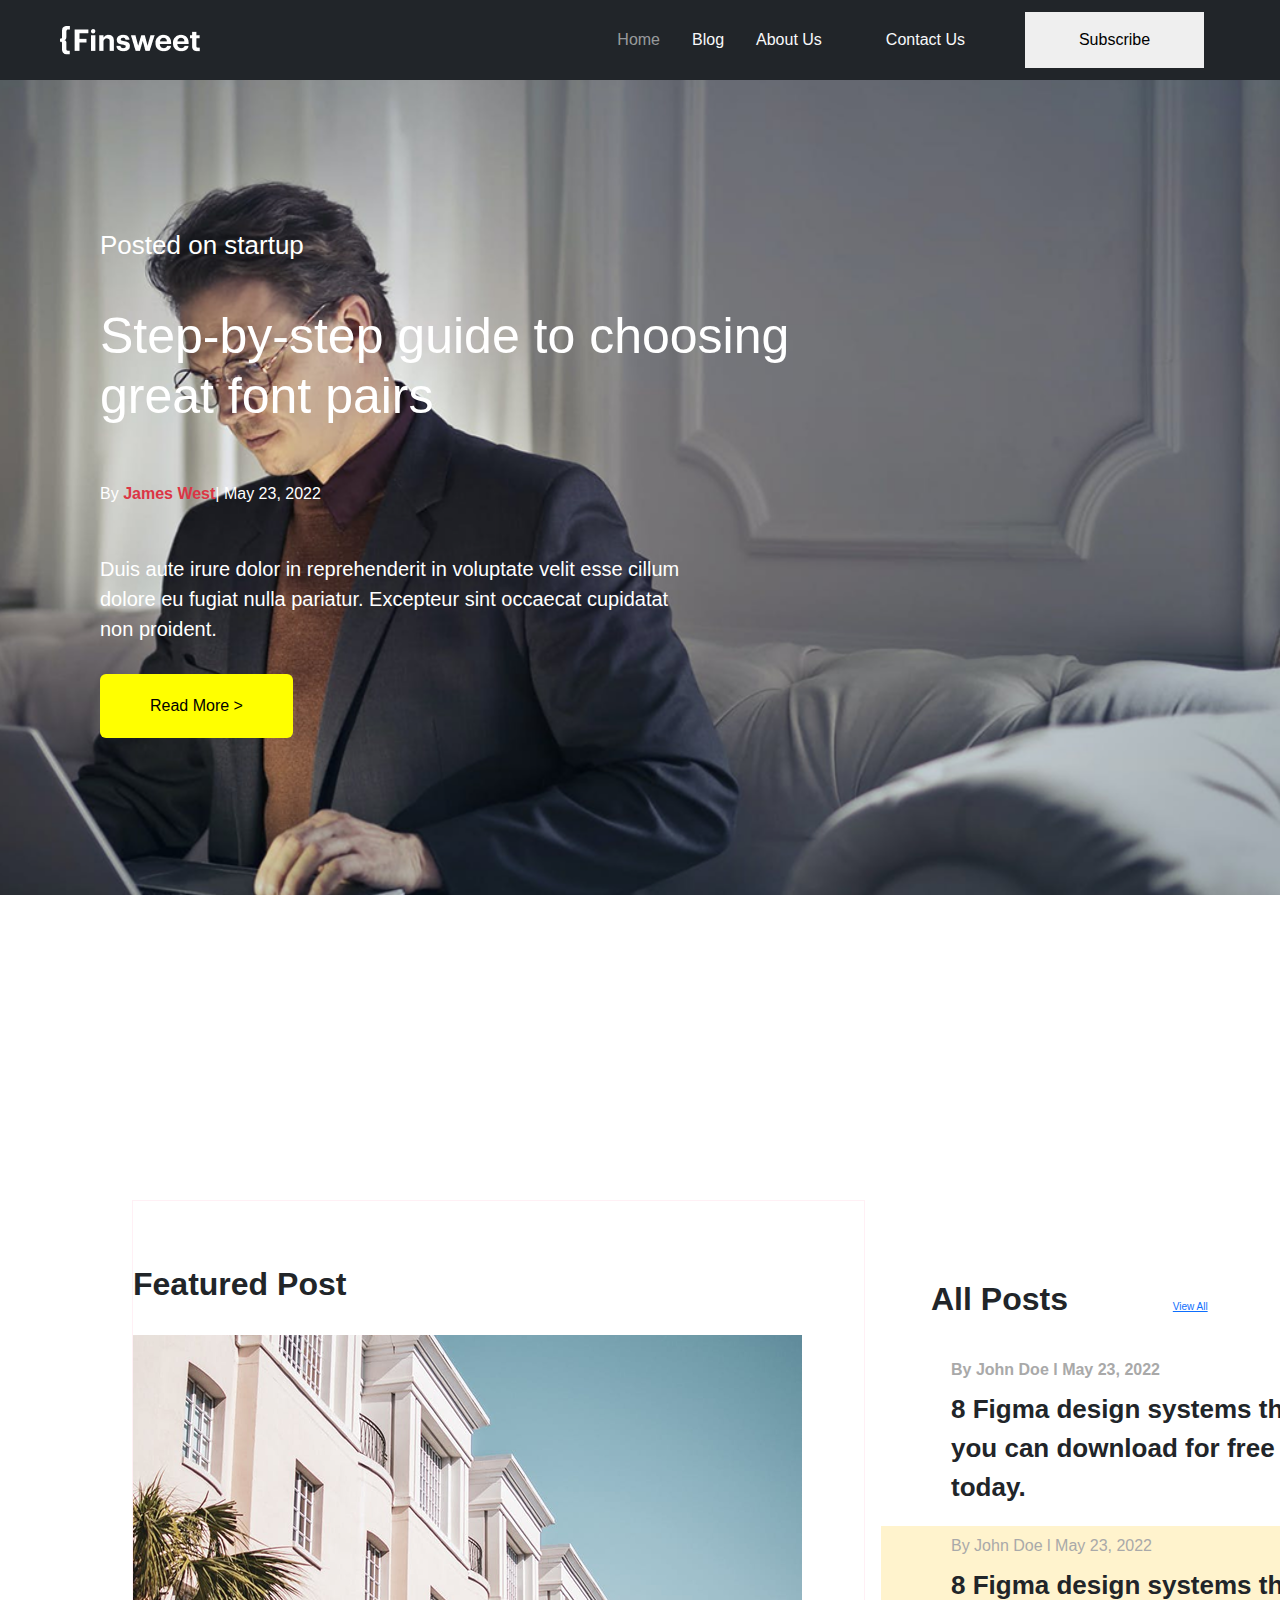
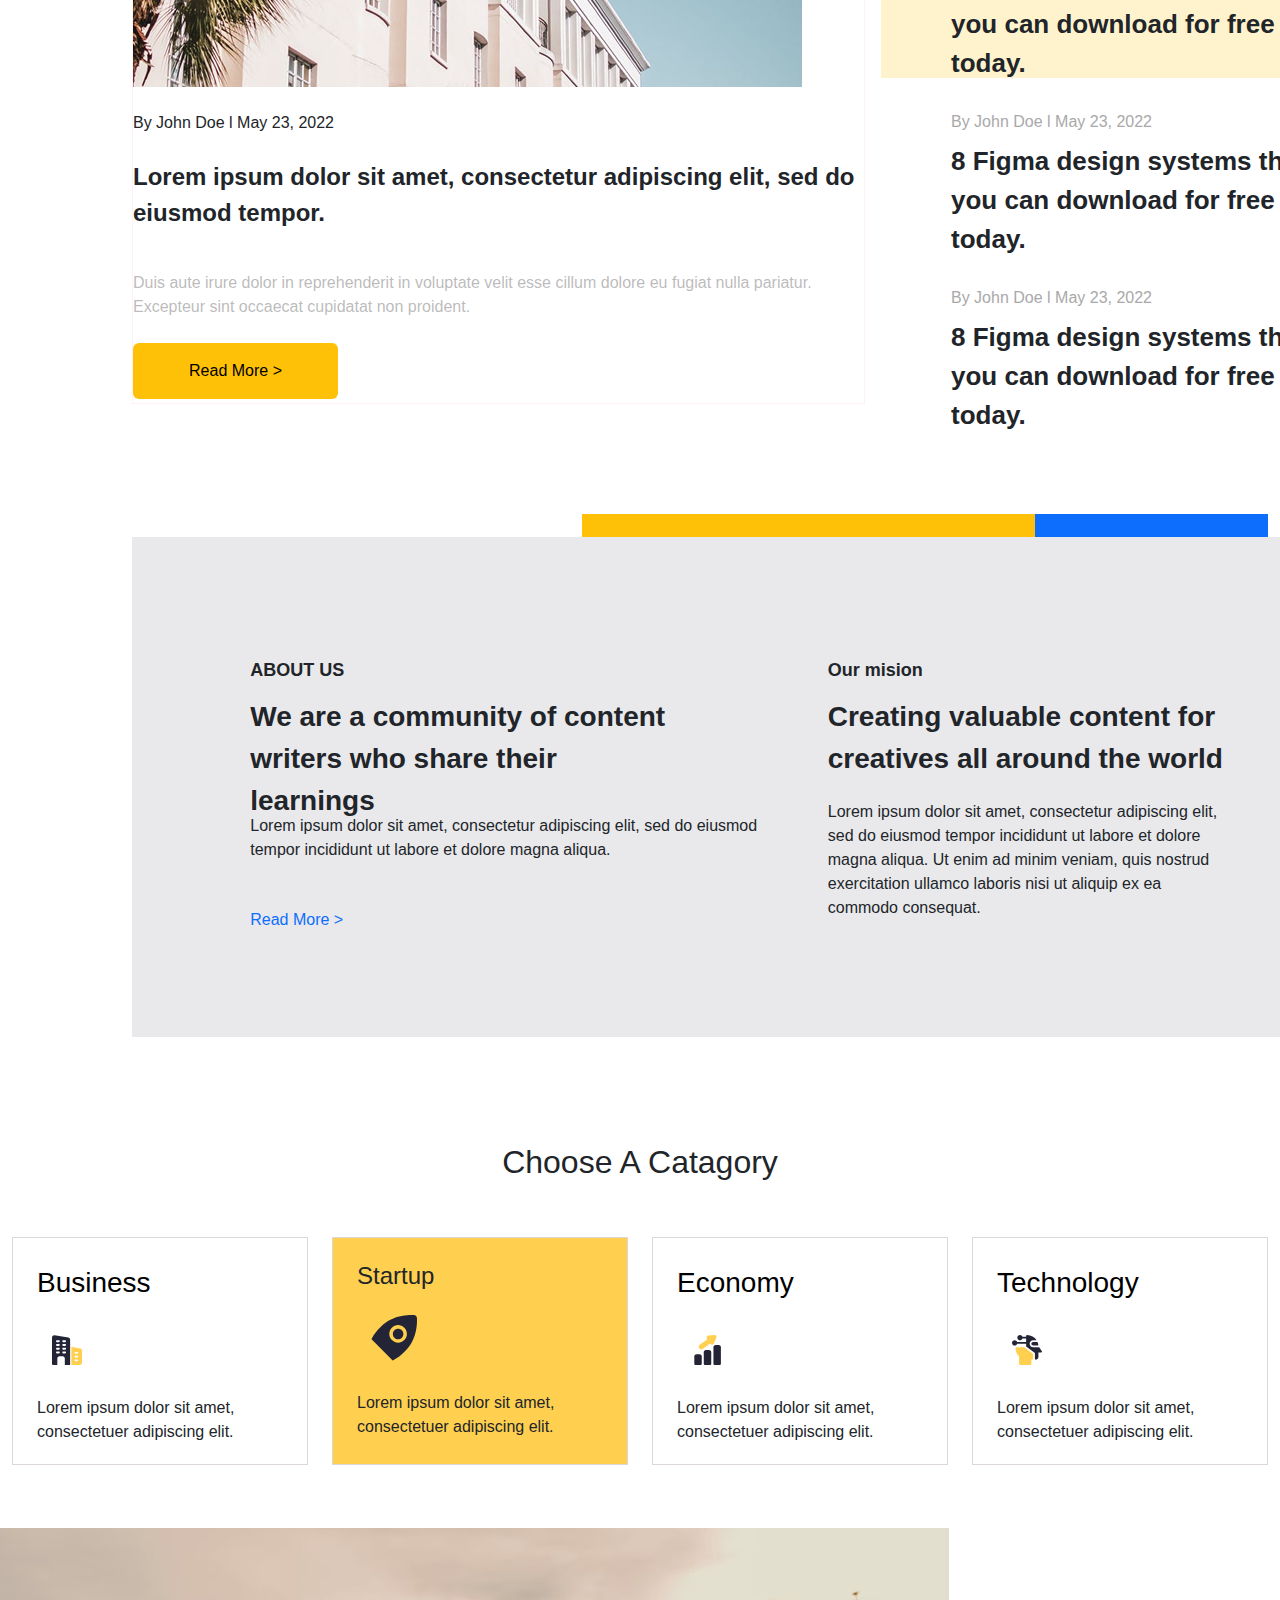
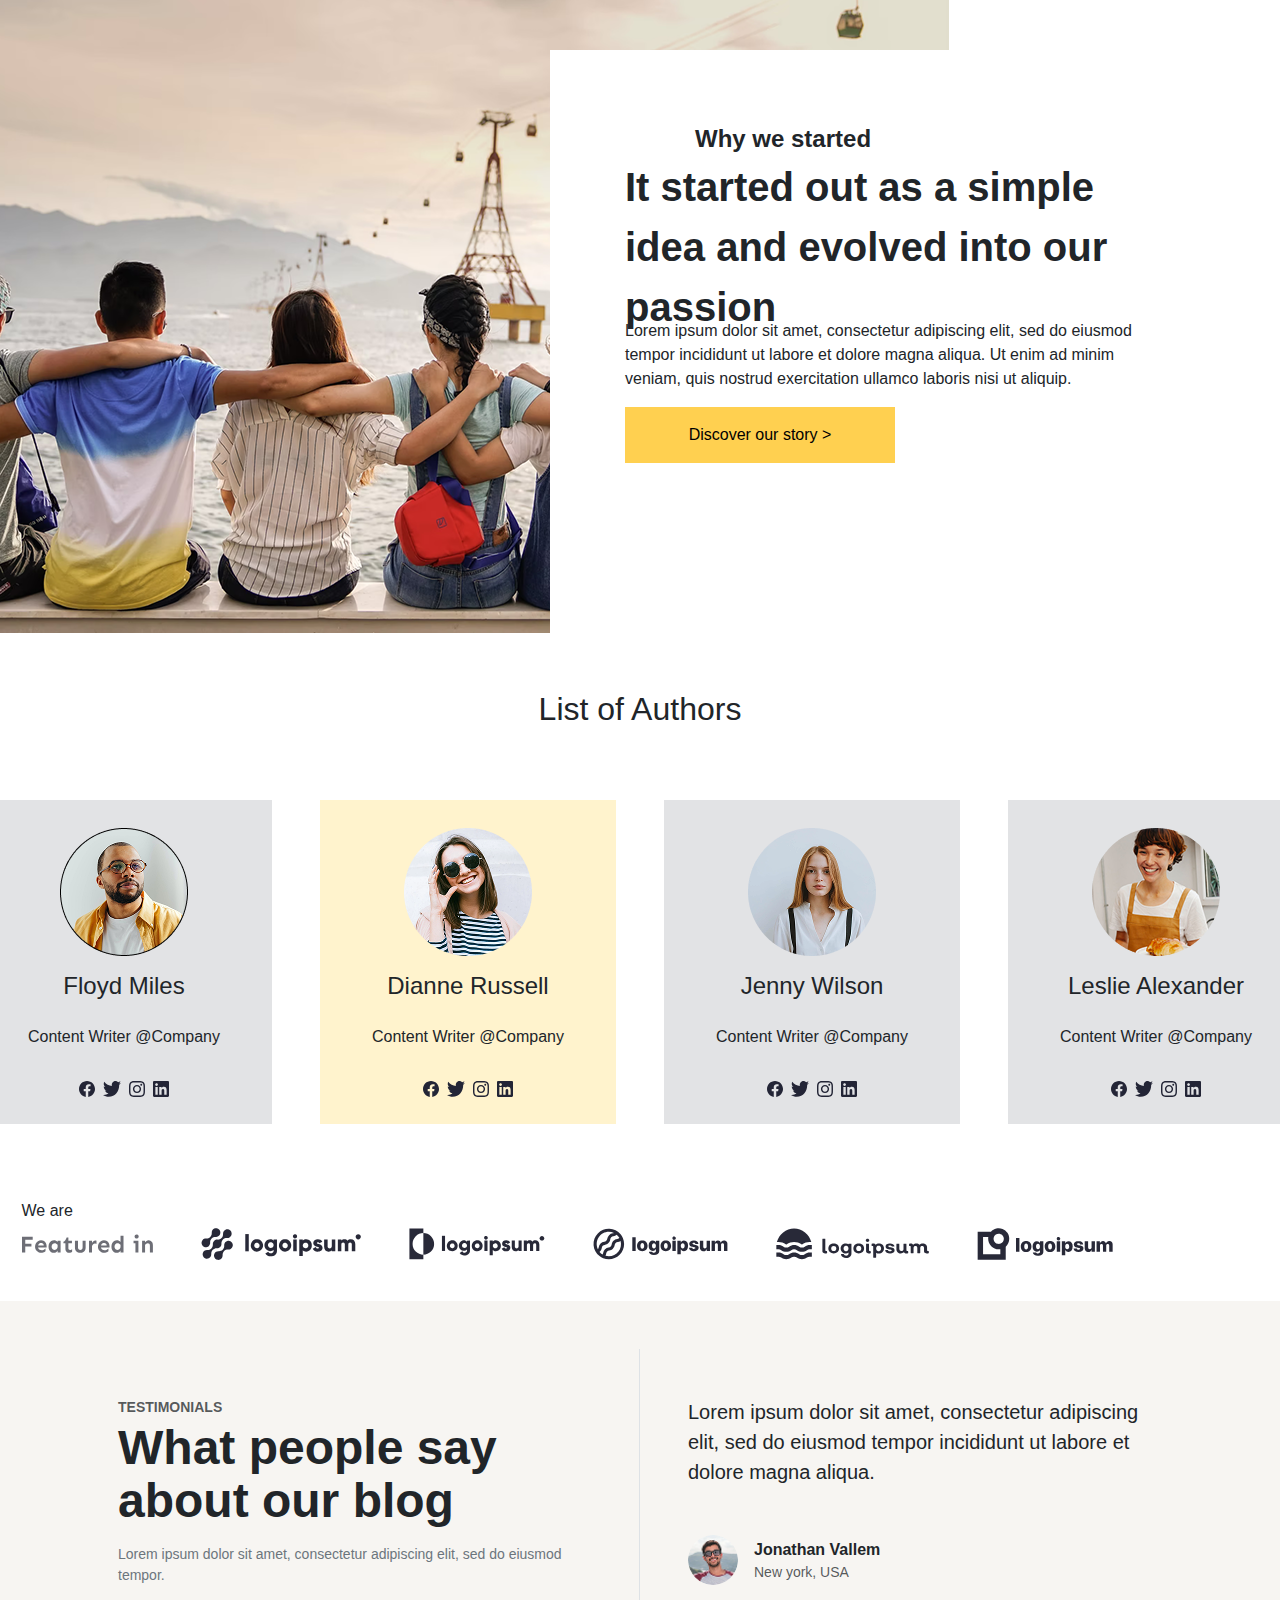
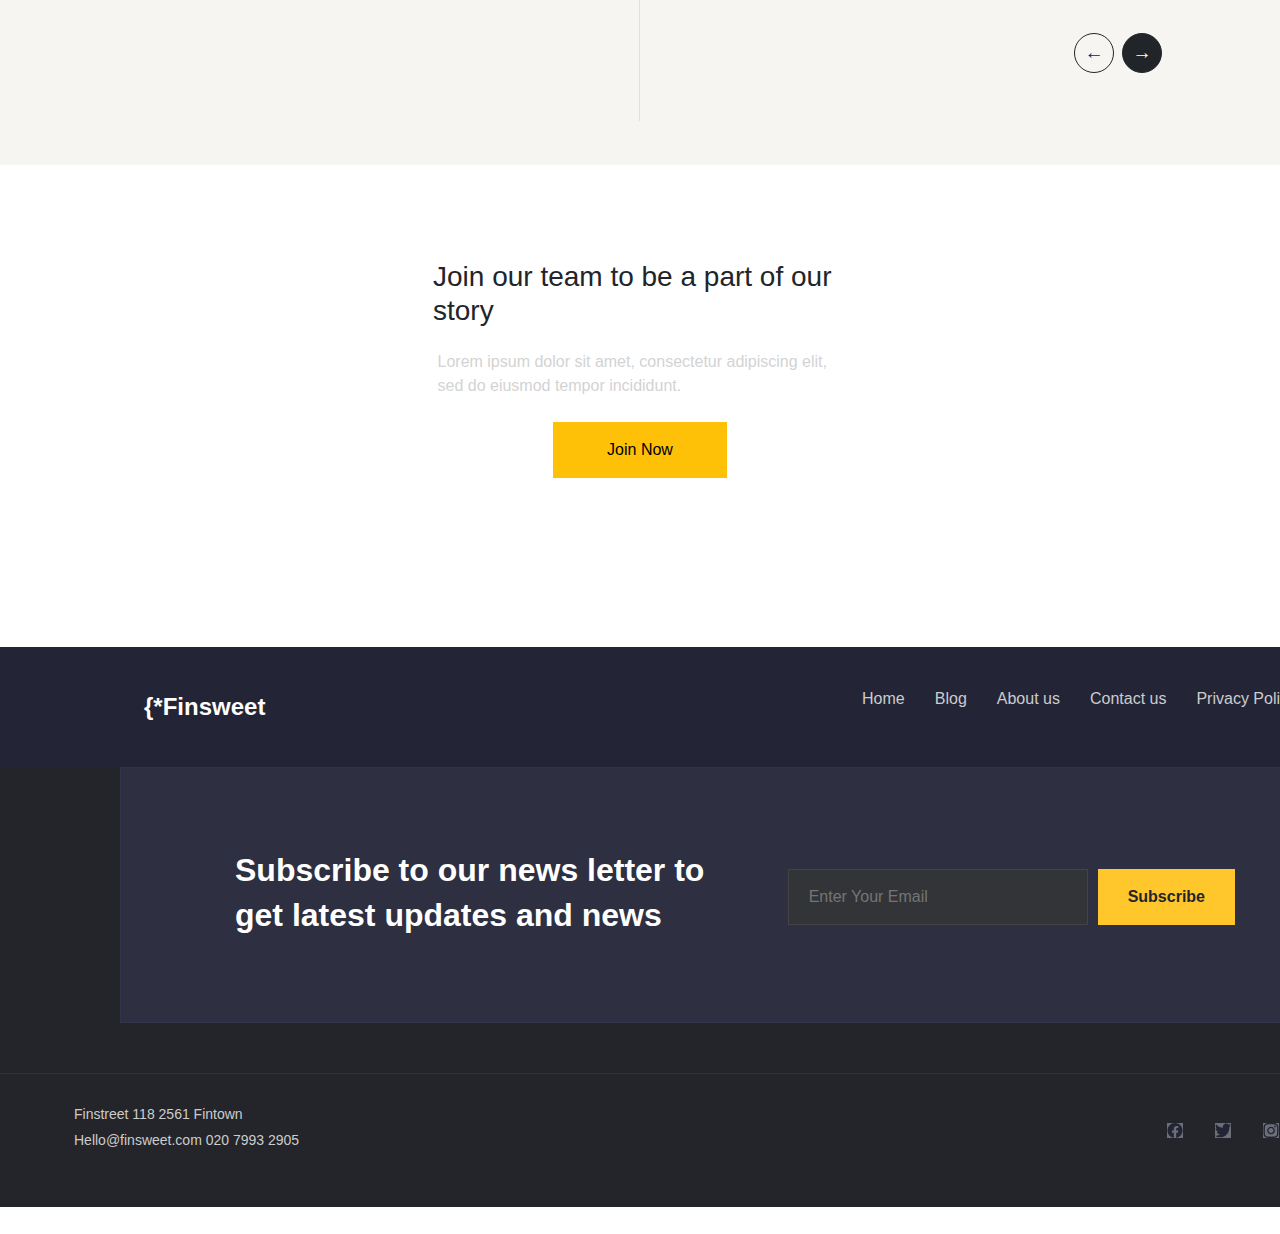
<file: html/index.html>
<!DOCTYPE html>
<html lang="en">
<head>
    <meta charset="UTF-8">
    <meta name="viewport" content="width=device-width, initial-scale=1.0">
    <link rel="stylesheet" href="../assests/styles/bootstrap.min.css">
    <link rel="stylesheet" href="../assests/styles/style.css">
    <title>Client-First Template 12 - Blog</title>
</head>
<body class="bg-white ">
    <section class=" hero-section humbrger  ">
        <nav class="navbar navbar-expand-lg  navbar-dark bg-dark fixed-top ">
            <div class="container-fluid ms-5 me-5 ">
                <img src="../assests/images/png/Logo.png" alt="">
                <div class="d-flex ms-auto">
                    <ul class="navbar-nav d-flex flex-row align-items-center">
                        <li class="nav-item me-3">
                            <a class="nav-link text-decoration-none" href="index.html">Home</a>
                        </li>
                        <li class="nav-item me-3">
                            <a class="nav-link text-decoration-none text-light" href="blog.html">Blog</a>
                        </li>
                        <li class="nav-item me-5 d-flex">
                            <a class="nav-link text-decoration-none   text-light" href="about-us.html">About Us </a>
                        </li>
                        <li class="nav-item me-5 d-flex">
                            <a class="nav-link text-decoration-none me-1  text-light" href="contact.html">Contact Us</a>
                        </li>
                        <li class="nav-item me-3">
                            <button>Subscribe</button>
                        </li>
                    </ul>
                </div>
            </div>
        </nav>
        <div class="page1">
            <div class="startup  hero-overlay d-flex flex-column justify-content-start align-items-start gap-5">
                <h3>Posted on startup</h3>
                <h1 class="display-4 font-weight-bold">Step-by-step guide to choosing <br> great font pairs</h1>
                <span>By <strong class="text-danger">James West</strong>| May 23, 2022 </span>
                <p>Duis aute irure dolor in reprehenderit in voluptate velit esse cillum dolore eu fugiat nulla
                    pariatur. Excepteur sint occaecat cupidatat non proident.</p>
                <button>Read More ></button>
            </div>
        </div>
    </section><!--*********herosection****************-->
        <section class="page2 container ">
            <div class="col-12 d-flex">
                <div class="left-side col-6 d-flex flex-column gap-4 ">
                    <h2><b>Featured Post</b></h2>
                    <img width="669px" height="352px" src="../assests/images/png/white-concrete-building-1838640.png"
                        alt="">
                    <label for="">By John Doe l May 23, 2022</label>
                    <p class="fs-4"><b>Lorem ipsum dolor sit amet, consectetur adipiscing elit, sed do eiusmod
                            tempor.</b></p>
                    <span>Duis aute irure dolor in reprehenderit in voluptate velit esse cillum dolore eu fugiat nulla
                        pariatur. Excepteur sint occaecat cupidatat non proident.</span>
                    <button class="bg-warning">Read More ></button>
                </div>
                <div class="right-side col-6 d-flex flex-column gap-4 p-3">
                    <h2 class="me-5 "><b>All Posts </b><a class="ms-5 ps-5" href="">View All</a></h2>
                    <div style="width: 517px; height: 181px;" class="d-flex flex-column justify-content-start gap-2">
                        <label for=""><b>By John Doe l May 23, 2022</b></label>
                        <p><b>8 Figma design systems that you can download for free today.</b></p>
                    </div>
                    <div style="width: 517px; height: 181px;"  class="d-flex flex-column justify-content-start gap-2 bg-warning-subtle">
                        <label for="">By John Doe l May 23, 2022</label>
                        <p><b>8 Figma design systems that you can download for free today.</b></p>
                    </div>
                    <div style="width: 517px; height: 181px;"  class="d-flex flex-column justify-content-start gap-2 ">
                        <label for="">By John Doe l May 23, 2022</label>
                        <p><b>8 Figma design systems that you can download for free today.</b></p>
                    </div>
                    <div style="width: 517px; height: 181px;"  class="d-flex flex-column justify-content-start gap-2">
                        <label for="">By John Doe l May 23, 2022</label>
                        <p><b>8 Figma design systems that you can download for free today.</b></p>
                    </div>
                </div>
            </div>
<!------******************************************************************-->
            <div class="color-bar d-flex justify-content-end align-items-end">
                <div class="yellow-strip bg-warning "></div>
                <div class="blue-strip bg-primary "></div>
            </div>
            <div class="about-us d-flex gap-2 col-12 p-3 ">
                <div class=" side1 d-flex flex-column gap-2 col-6 ms-auto me-auto">
                    <h6 class="fw-bold">ABOUT US</h6>
                    <p><b>We are a community of content writers who share their learnings</b></p>
                    <span>Lorem ipsum dolor sit amet, consectetur adipiscing elit, sed do eiusmod tempor incididunt ut
                        labore et dolore magna aliqua.</span>
                    <a class="text-primary" href="">Read More ></a>
                </div>
                <div class="side2 d-flex flex-column gap-2 col-6 ms-auto me-auto">
                    <h6 class="fw-bold">Our mision</h6>
                    <p><b>Creating valuable content for creatives all around the world</b></p>
                    <span>Lorem ipsum dolor sit amet, consectetur adipiscing elit, sed do eiusmod tempor incididunt ut
                        labore et dolore magna aliqua. Ut enim ad minim veniam, quis nostrud exercitation ullamco
                        laboris nisi ut aliquip ex ea commodo consequat.</span>
                </div>
            </div>
        </section><!--page-container-->
        <div class="catalog container d-flex flex-column justify-content-center align-items-center gap-4 ">
            <h2>Choose A Catagory</h2>
            <div class="d-flex justify-content-center align-items-center gap-4 my-4">
                <div class="d-flex flex-column justify-content-start gap-3 p-4 ">
                    <a class="text-decoration-none text-black fs-3" href="busesnes.html">Business</a>
                    <img width="60px" height="60px" src="../assests/images/svg/Icon.svg" alt="">
                    <p>Lorem ipsum dolor sit amet, consectetuer adipiscing elit.</p>
                </div>
                <div style="background-color: #FFD050;" class="d-flex flex-column justify-content-start gap-3 p-4">
                    <h4>Startup</h4>
                    <img width="60px" height="60px" src="../assests/images/svg/shuttle.svg" alt="">
                    <p>Lorem ipsum dolor sit amet, consectetuer adipiscing elit.</p>
                </div>
                <div class="d-flex flex-column justify-content-start gap-3 p-4 ">
                   <a class="text-decoration-none text-black fs-3" href="">Economy</a>
                    <img width="60px" height="60px" src="../assests/images/svg/ecom.svg" alt="">
                    <p>Lorem ipsum dolor sit amet, consectetuer adipiscing elit.</p>
                </div>
                <div class="d-flex flex-column justify-content-start gap-3 p-4">
                     <a href="" class="text-decoration-none text-black fs-3"">Technology</a>
                    <img width="60px" height="60px" src="../assests/images/svg/business-and-trade 1.svg" alt="">
                    <p>Lorem ipsum dolor sit amet, consectetuer adipiscing elit.</p>
                </div>
            </div>
        </div>
        <div class="picture d-flex  col-lg-6 col-md-6 col-12">
            <div class="s-left col-6">
                <img width="949px" height="705px" src="../assests/images/png/friends.png" alt="">
            </div>
            <div class="s-right col-6 d-flex flex-column gap-1">
                <h5 class="fw-bold fs-4">Why we started </h5>
                <p><b>It started out as a simple idea and evolved into our passion</b></p>
                <span>Lorem ipsum dolor sit amet, consectetur adipiscing elit, sed do eiusmod tempor incididunt ut
                    labore et dolore magna aliqua. Ut enim ad minim veniam, quis nostrud exercitation ullamco laboris
                    nisi ut aliquip.</span>
                <button>Discover our story ></button>
            </div>
        </div>
        <div class=" pict d-flex flex-column  justify-content-center align-items-center gap-5 my-5">
            <h2 class="mt-5"> List of Authors</h2>
            <div class="d-flex  justify-content-center align-items-center gap-5 p-3">
                <div
                    class="item d-flex flex-column justify-content-center align-items-center gap-3 bg-secondary-subtle  p-3">
                    <img width="128px" height="128px" src="../assests/images/png/man.png" alt="">
                    <h4>Floyd Miles</h4>
                    <P>Content Writer @Company</P>
                    <div class="d-flex gap-2">
                        <img src="../assests/images/svg/face.svg" alt="">
                        <img src="../assests/images/svg/twetet.svg" alt="">
                        <img src="../assests/images/svg/instgram.svg" alt="">
                        <img src="../assests/images/svg/in.svg" alt="">
                    </div>
                </div>
                <div
                    class="item d-flex flex-column justify-content-center align-items-center  gap-3 bg-warning-subtle  p-3">
                    <img width="128px" height="128px" src="../assests/images/png/woman.png" alt="">
                    <h4>Dianne Russell</h4>
                    <P>Content Writer @Company</P>
                    <div class="d-flex gap-2">
                        <img src="../assests/images/svg/face.svg" alt="">
                        <img src="../assests/images/svg/twetet.svg" alt="">
                        <img src="../assests/images/svg/instgram.svg" alt="">
                        <img src="../assests/images/svg/in.svg" alt="">
                    </div>
                </div>
                <div
                    class="item d-flex flex-column justify-content-center align-items-center  gap-3 bg-secondary-subtle  p-3">
                    <img width="128px" height="128px" src="../assests/images/png/fashion.png" alt="">
                    <h4>Jenny Wilson</h4>
                    <P>Content Writer @Company</P>
                    <div class="d-flex gap-2">
                        <img src="../assests/images/svg/face.svg" alt="">
                        <img src="../assests/images/svg/twetet.svg" alt="">
                        <img src="../assests/images/svg/instgram.svg" alt="">
                        <img src="../assests/images/svg/in.svg" alt="">
                    </div>
                </div>
                <div
                    class="item d-flex flex-column justify-content-center align-items-center  gap-3 bg-secondary-subtle  p-3">
                    <img width="128px" height="128px" src="../assests/images/png/ht.png" alt="">
                    <h4>Leslie Alexander</h4>
                    <P>Content Writer @Company</P>
                    <div class="d-flex gap-2">
                        <img src="../assests/images/svg/face.svg" alt="">
                        <img src="../assests/images/svg/twetet.svg" alt="">
                        <img src="../assests/images/svg/instgram.svg" alt="">
                        <img src="../assests/images/svg/in.svg" alt="">
                    </div>
                </div>
            </div>
        </div>
        <div class=" logoo d-flex flex-column justify-content-start  ">
            <h6>We are</h6>
            <div class="d-flex  gap-5">
                <img src="../assests/images/svg/Featured in.svg" alt="">
                <img src="../assests/images/svg/Logo 1.svg" alt="">
                <img src="../assests/images/svg/Logo 2.svg" alt="">
                <img src="../assests/images/svg/Logo 3.svg" alt="">
                <img src="../assests/images/svg/Logo00.svg" alt="">
                <img src="../assests/images/svg/L[[ogo 5 (1).svg" alt="">
            </div>
        </div> 
<section class="testimonial-section py-5 custom-bg-light mt-md-5 mt-3">
    <div class="container">
        <div class="row">
            <div class="col-md-6 p-5 border-end border-opacity-25">
                <p class="text-uppercase small fw-bold text-muted mb-1">Testimonials</p>
                <h2 class="display-5 fw-bold testimonial-title">What people say about our blog</h2>
                <p class="text-secondary small mt-3">Lorem ipsum dolor sit amet, consectetur adipiscing elit, sed do eiusmod tempor.</p>
            </div>
            <div class="col-md-6 p-5 d-flex flex-column justify-content-between">
                <div>
                    <p class="lead fw-normal testimonial-text">Lorem ipsum dolor sit amet, consectetur adipiscing elit, sed do eiusmod tempor incididunt ut labore et dolore magna aliqua.</p>  
                    <div class="d-flex align-items-center mt-5">
                        <img src="../assests/images/png/Profile picture.png" alt="Jonathan Vallem" class="rounded-circle author-img me-3">
                        <div>
                            <p class="fw-bold mb-0">Jonathan Vallem</p>
                            <p class="text-muted small mb-0">New york, USA</p>
                        </div>
                    </div>
                </div>
                
                <div class="d-flex justify-content-end align-items-center mt-5">
                    <button class="btn btn-outline-dark rounded-circle me-2 arrow-btn">&leftarrow;</button>
                    <button class="btn btn-dark rounded-circle arrow-btn">&rightarrow;</button>
                </div>
            </div>

        </div>
    </div>
        <div class=" join d-flex flex-column justify-content-center align-items-center gap-3 ">
                <h3>Join our team to be a part of our story</h3>
                <span>Lorem ipsum dolor sit amet, consectetur adipiscing elit, sed do eiusmod tempor incididunt.</span>
                <button class="bg-warning ">Join Now</button>
            </div>
        <div class="dark-section-wrapper">
            <header class="header-container">
                <nav class="navbar">
                    <div class="logo">
                        {*Finsweet
                    </div>
                    <ul class="nav-links">
                        <li><a href="index.html">Home</a></li>
                        <li><a href="blog.html">Blog</a></li>
                        <li><a href="about-us.html">About us</a></li>
                        <li><a href="contact.html">Contact us</a></li>
                        <li><a href="privacy.html">Privacy Policy</a></li>
                    </ul>
                </nav>
            </header>
            <main class="subscription-section">
                <div class="subscription-content">
                    <h1 class="subscription-title">
                        Subscribe to our news letter to get latest updates and news
                    </h1>
                    <div class="subscription-form">
                        <input type="email" placeholder="Enter Your Email">
                        <button class="subscribe-button">Subscribe</button>
                    </div>
                </div>
            </main>
            <footer class="footer-container">
                <div class="footer-info">
                    <p>Finstreet 118 2561 Fintown</p>
                    <p>Hello@finsweet.com 020 7993 2905</p>
                </div>
                <div class="footer-social d-flex gap-5 ">
                    <div><img width="16px" height="15px" src="../assests/images/svg/face.svg" alt=""></div>
                    <div><img width="16px" height="15px" src="../assests/images/svg/twetet.svg" alt=""> </div>
                    <div><img width="16px" height="15px" src="../assests/images/svg/instgram.svg" alt=""> </div>
                    <div><img width="16px" height="15px" src="../assests/images/svg/in.svg" alt=""></div>
                </div>
            </footer><!---***********testimonial*************************-->
            <br><br>
</body>
<script src="../assests/js/bootstrap.min.js"></script>

</html>
</file>
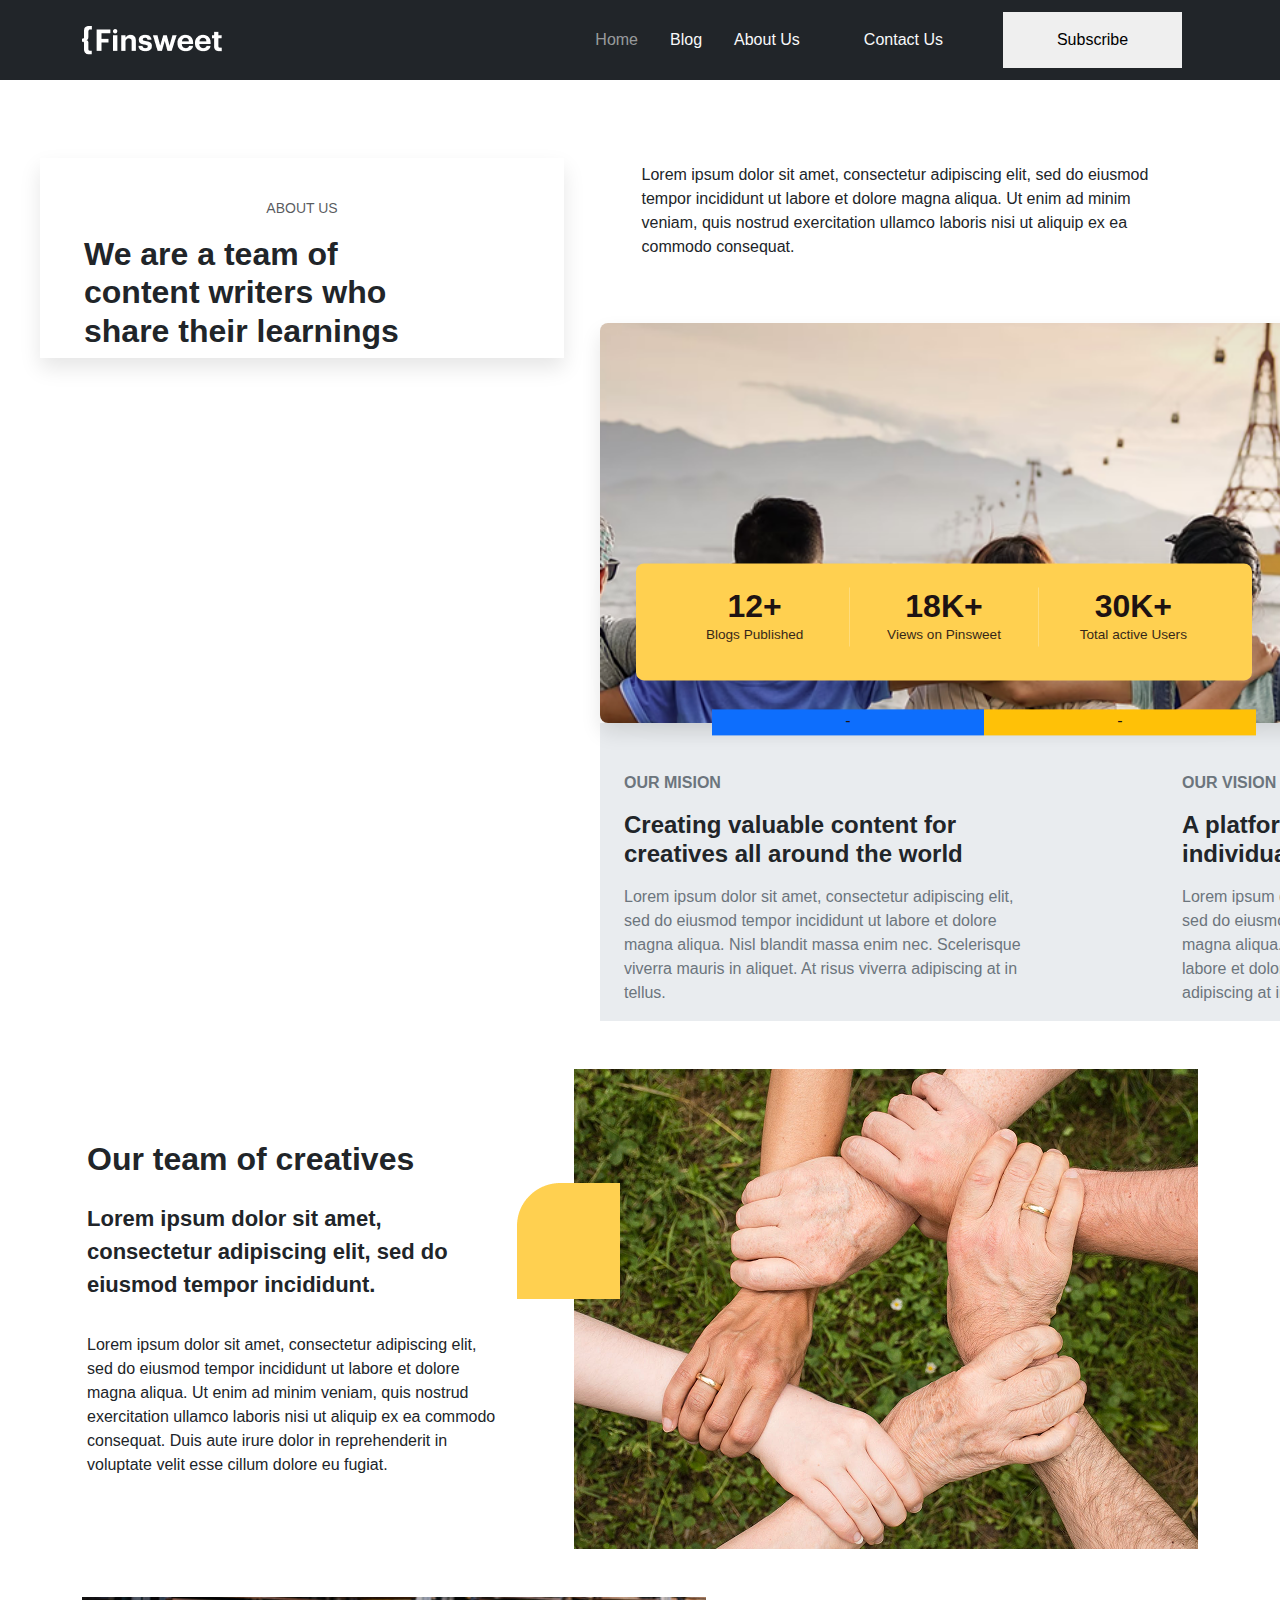
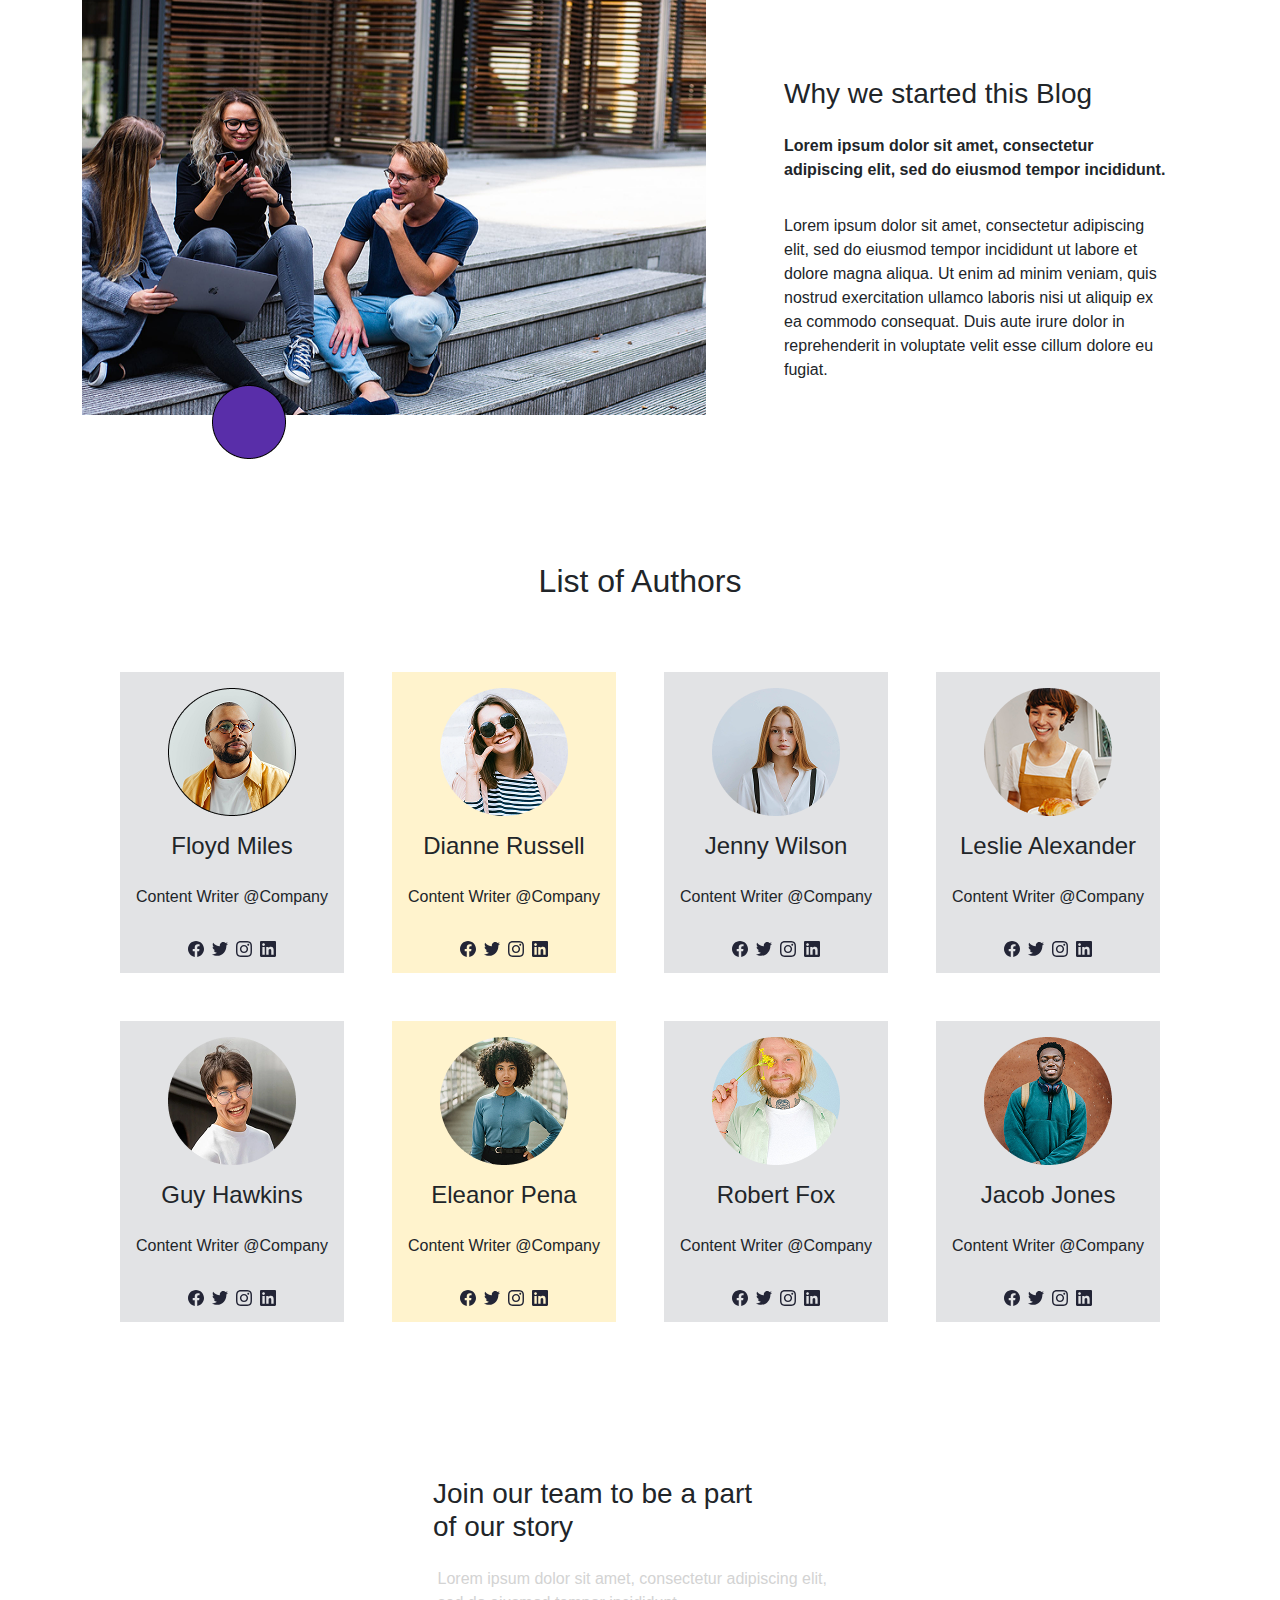
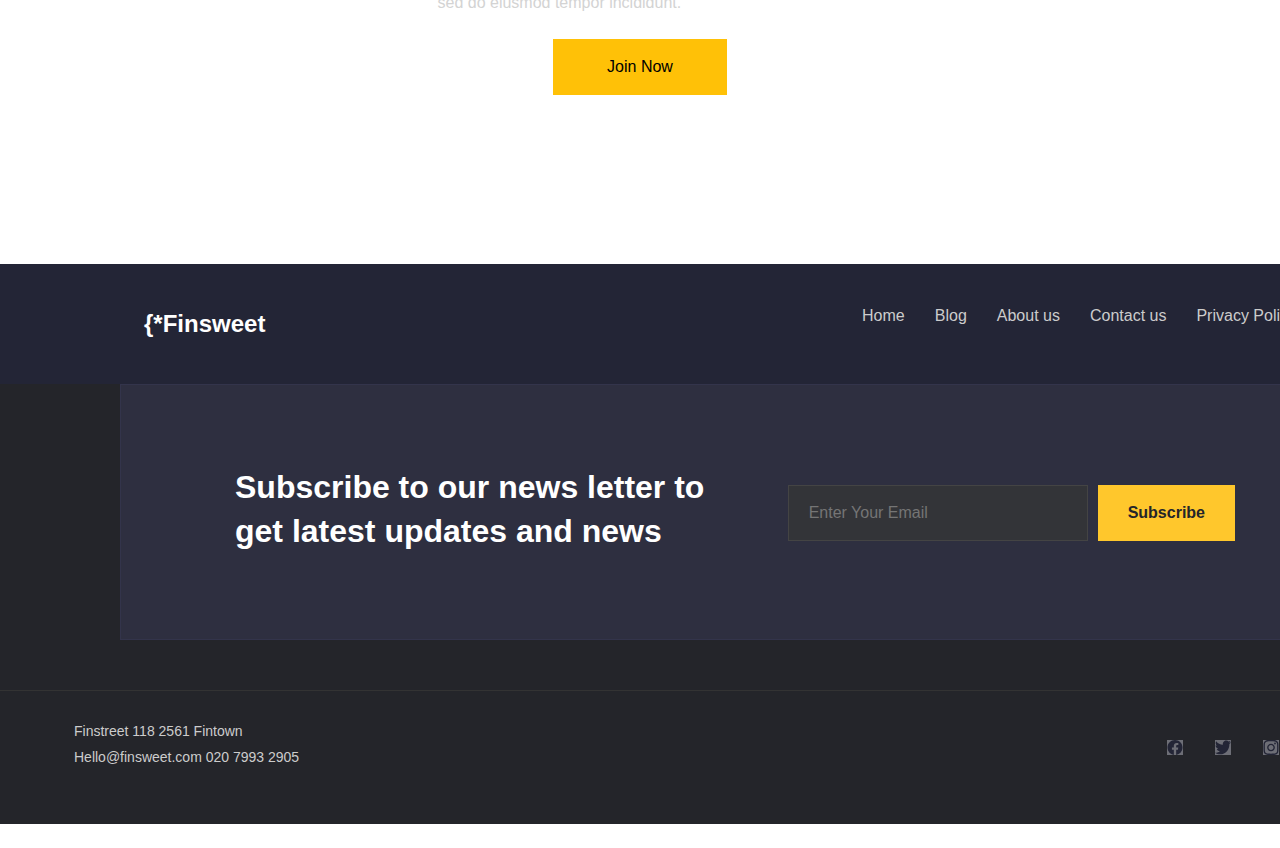
<file: html/about-us.html>
<!DOCTYPE html>
<html lang="en">
<head>
    <meta charset="UTF-8">
    <meta name="viewport" content="width=device-width, initial-scale=1.0">
    <link rel="stylesheet" href="../assests/styles/bootstrap.min.css">
    <link rel="stylesheet" href="../assests/styles/style.css">
    <title>About-Us</title>
</head>
<body class="bg-white ">
    <section class="Home  hero-section ">
        <nav class="navbar navbar-expand-lg  navbar-dark bg-dark fixed-top ">
            <div class="container ">
                <img src="../assests/images/png/Logo.png" alt="">
                <div class="d-flex ms-auto">
                    <ul class="navbar-nav d-flex flex-row align-items-center">
                        <li class="nav-item me-3">
                            <a class="nav-link text-decoration-none" href="index.html">Home</a>
                        </li>
                        <li class="nav-item me-3">
                            <a class="nav-link text-decoration-none text-light" href="blog.html">Blog</a>
                        </li>
                        <li class="nav-item me-5 d-flex">
                            <a class="nav-link text-decoration-none   text-light" href="about-us.html">About Us </a>
                        </li>
                        <li class="nav-item me-5 d-flex">
                            <a class="nav-link text-decoration-none me-1  text-light" href="contact.html">Contact Us</a>
                        </li>
                        <li class="nav-item me-3">
                            <button>Subscribe</button>
                        </li>
                    </ul>
                </div>
            </div>
        </nav>
    </section>
      <section class="container my-5">
    <div class="row justify-content-center">
            <div class="about-box "  >
                <p class="text-uppercase text-muted small text-center ">About Us</p>
                 <div class="col-6 w-100 h-100  offset-md-3 me-1 ms-1 bg-white">
                <h2 class="fw-bold text-start">
                    We are a team of<br>
                    content writers who<br>
                    share their learnings
                </h2>
                </div>
            </div>
                <div class="col-6 offset-md-3 w-50 h-25 text-start " style="margin-top: -90px; margin-left: 559px;margin-right: 10px; " >
                <p > Lorem ipsum dolor sit amet, consectetur adipiscing elit, sed do eiusmod tempor incididunt ut
                            labore et dolore magna aliqua. Ut enim ad minim veniam, quis nostrud exercitation ullamco
                            laboris nisi ut aliquip ex ea commodo consequat.
                      </p>
                      </div>
          

        </div>

        <div class="col-md-6">
            <div class="about-img"></div>
        </div>
    </div>
      </section>
                <div class="position-relative ">
                    <div class="hero-image-placeholder  rounded-3 ">
                        <div class="stats-overlay d-flex justify-content-start ms-5">
                            <div class="row w-50 h-75 p-3 p-md-4 rounded-3 text-center stats-box shadow-lg" style="margin-top: 12px;padding-top: -5px;">
                                <div class="col-4">
                                    <h3 class="fw-bold mb-0">12+</h3>
                                    <p class="small-text mb-0">Blogs Published</p>
                                </div>
                                <div class="col-4 border-start border-end border-white border-opacity-25">
                                    <h3 class="fw-bold mb-0">18K+</h3>
                                    <p class="small-text mb-0">Views on Pinsweet</p>
                                </div>
                                <div class="col-4">
                                    <h3 class="fw-bold mb-0">30K+</h3>
                                    <p class="small-text mb-0">Total active Users</p>
                                </div>
                                <div class="d-flex justify-content-center align-items-center w-100 h-75" style="margin-bottom: -60px;  margin-left:40px;margin-top: 50px;">
                                <div class="w-100 h-50 bg-primary" >-</div>
                                <div class="w-100 h-50 bg-warning">-</div>
                            </div>
                            </div>
                        </div>
                    </div>
                      
                     
                    <div class="row pt-5  bg-body-secondary  container " style="margin-left: 600px; margin-right: 750px; margin-top: 0; padding-top: 0;">
                        <div class="col-md-6 mb-5 mb-md-0">
                            <p class="text-uppercase text-secondary fw-bold small-text-header">OUR MISION</p>
                            <h4 class="fw-bold mb-3">
                                Creating valuable content for <br>creatives all around the world
                            </h4>
                            <p class="text-secondary small-text w-75 ">
                                Lorem ipsum dolor sit amet, consectetur adipiscing elit, sed do eiusmod tempor
                                incididunt ut labore et dolore magna aliqua. Nisl blandit massa enim nec. Scelerisque
                                viverra mauris in aliquet. At risus viverra adipiscing at in tellus.
                            </p>
                        </div>
                        <div class="col-md-6">
                            <p class="text-uppercase text-secondary fw-bold small-text-header">OUR VISION</p>
                            <h4 class="fw-bold mb-3">
                                A platform that empowers <br>individuals to improve
                            </h4>
                            <p class="text-secondary small-text w-75">
                                Lorem ipsum dolor sit amet, consectetur adipiscing elit, sed do eiusmod tempor
                                incididunt ut labore et dolore magna aliqua. Sed do eiusmod tempor incididunt ut labore
                                et dolore magna aliqua. At risus viverra adipiscing at in tellus.
                            </p>
                        </div>
                    </div>
                </div>
            </div>
        </section>
        <div class=" hands container my-5 d-flex  justify-content-center align-items-center gap-3 my-3 ms-auto me-auto ">
            <div class="left-so d-flex flex-column justify-content-center  gap-3">
                <h2><b>Our team of creatives</b></h2>
                <p><b>Lorem ipsum dolor sit amet, consectetur adipiscing elit, sed do eiusmod tempor incididunt.</b></p>
                <span>Lorem ipsum dolor sit amet, consectetur adipiscing elit, sed do eiusmod tempor incididunt ut
                    labore et dolore magna aliqua. Ut enim ad minim veniam, quis nostrud exercitation ullamco laboris
                    nisi ut aliquip ex ea commodo consequat. Duis aute irure dolor in reprehenderit in voluptate velit
                    esse cillum dolore eu fugiat.</span>
            </div>
            <div class="right-so d-flex">
                <img src="../assests/images/png/Know more image.png" alt="">
            </div>
        </div>

        <div class="friends11 container my-5 d-flex justify-content-start gap-5">
            <div class=" friend-left d-flex flex-column justify-content-start gap-3">

                <img width="624px" height="418px" src="../assests/images/png/friends3.png" alt="">
                <img  class="circl border-0" width="74px" height="74px" src="../assests/images/png/circle.png" alt="">
            </div>
            <div class="friend-right d-flex flex-column justify-content-start gap-3">
                <h3>Why we started this Blog</h3>
                <p><b>Lorem ipsum dolor sit amet, consectetur adipiscing elit, sed do eiusmod tempor incididunt.</b></p>
                <span>Lorem ipsum dolor sit amet, consectetur adipiscing elit, sed do eiusmod tempor incididunt ut
                    labore et dolore magna aliqua. Ut enim ad minim veniam, quis nostrud exercitation ullamco laboris
                    nisi ut aliquip ex ea commodo consequat. Duis aute irure dolor in reprehenderit in voluptate velit
                    esse cillum dolore eu fugiat.</span>
            </div>
        </div>
        <div class=" friendly container d-flex flex-column  justify-content-center align-items-center gap-5 ">
            <h2 class=""> List of Authors</h2>
            <div class="d-flex  justify-content-center align-items-center flex-wrap gap-5 p-3 ">
                <div
                    class="item d-flex flex-column justify-content-center align-items-center gap-3 bg-secondary-subtle  p-3">
                    <img width="128px" height="128px" src="../assests/images/png/man.png" alt="">
                    <h4>Floyd Miles</h4>
                    <P>Content Writer @Company</P>
                    <div class="d-flex gap-2">
                        <img src="../assests/images/svg/face.svg" alt="">
                        <img src="../assests/images/svg/twetet.svg" alt="">
                        <img src="../assests/images/svg/instgram.svg" alt="">
                        <img src="../assests/images/svg/in.svg" alt="">
                    </div>
                </div>
                <div
                    class="item d-flex flex-column justify-content-center align-items-center  gap-3 bg-warning-subtle  p-3">
                    <img width="128px" height="128px" src="../assests/images/png/woman.png" alt="">
                    <h4>Dianne Russell</h4>
                    <P>Content Writer @Company</P>
                    <div class="d-flex gap-2">
                        <img src="../assests/images/svg/face.svg" alt="">
                        <img src="../assests/images/svg/twetet.svg" alt="">
                        <img src="../assests/images/svg/instgram.svg" alt="">
                        <img src="../assests/images/svg/in.svg" alt="">
                    </div>
                </div>
                <div
                    class="item d-flex flex-column justify-content-center align-items-center  gap-3 bg-secondary-subtle  p-3">
                    <img width="128px" height="128px" src="../assests/images/png/fashion.png" alt="">
                    <h4>Jenny Wilson</h4>
                    <P>Content Writer @Company</P>
                    <div class="d-flex gap-2">
                        <img src="../assests/images/svg/face.svg" alt="">
                        <img src="../assests/images/svg/twetet.svg" alt="">
                        <img src="../assests/images/svg/instgram.svg" alt="">
                        <img src="../assests/images/svg/in.svg" alt="">
                    </div>
                </div>
                <div
                    class="item d-flex flex-column justify-content-center align-items-center  gap-3 bg-secondary-subtle  p-3">
                    <img width="128px" height="128px" src="../assests/images/png/ht.png" alt="">
                    <h4>Leslie Alexander</h4>
                    <P>Content Writer @Company</P>
                    <div class="d-flex gap-2">
                        <img src="../assests/images/svg/face.svg" alt="">
                        <img src="../assests/images/svg/twetet.svg" alt="">
                        <img src="../assests/images/svg/instgram.svg" alt="">
                        <img src="../assests/images/svg/in.svg" alt="">
                    </div>
                </div>
                <div
                    class="item d-flex flex-column justify-content-center align-items-center gap-3 bg-secondary-subtle  p-3">
                    <img width="128px" height="128px" src="../assests/images/png/man-in-yellow.png" alt="">
                    <h4>Guy Hawkins</h4>
                    <P>Content Writer @Company</P>
                    <div class="d-flex gap-2">
                        <img src="../assests/images/svg/face.svg" alt="">
                        <img src="../assests/images/svg/twetet.svg" alt="">
                        <img src="../assests/images/svg/instgram.svg" alt="">
                        <img src="../assests/images/svg/in.svg" alt="">
                    </div>
                </div>
                <div
                    class="item d-flex flex-column justify-content-center align-items-center  gap-3 bg-warning-subtle  p-3">
                    <img width="128px" height="128px" src="../assests/images/png/woman-in.png" alt="">
                    <h4>Eleanor Pena</h4>
                    <P>Content Writer @Company</P>
                    <div class="d-flex gap-2">
                        <img src="../assests/images/svg/face.svg" alt="">
                        <img src="../assests/images/svg/twetet.svg" alt="">
                        <img src="../assests/images/svg/instgram.svg" alt="">
                        <img src="../assests/images/svg/in.svg" alt="">
                    </div>
                </div>
                <div
                    class="item d-flex flex-column justify-content-center align-items-center  gap-3 bg-secondary-subtle  p-3">
                    <img width="128px" height="128px" src="../assests/images/png/content.png" alt="">
                    <h4>Robert Fox</h4>
                    <P>Content Writer @Company</P>
                    <div class="d-flex gap-2">
                        <img src="../assests/images/svg/face.svg" alt="">
                        <img src="../assests/images/svg/twetet.svg" alt="">
                        <img src="../assests/images/svg/instgram.svg" alt="">
                        <img src="../assests/images/svg/in.svg" alt="">
                    </div>
                </div>
                <div
                    class="item d-flex flex-column justify-content-center align-items-center  gap-3 bg-secondary-subtle  p-3">
                    <img width="128px" height="128px" src="../assests/images/png/cheerful-young.png" alt="">
                    <h4>Jacob Jones</h4>
                    <P>Content Writer @Company</P>
                    <div class="d-flex gap-2">
                        <img src="../assests/images/svg/face.svg" alt="">
                        <img src="../assests/images/svg/twetet.svg" alt="">
                        <img src="../assests/images/svg/instgram.svg" alt="">
                        <img src="../assests/images/svg/in.svg" alt="">
                    </div>
                </div>
            </div>
        </div>
        <div class=" join d-flex flex-column justify-content-center align-items-center gap-3">
            <h3>Join our team to be a part <br> of our story</h3>
            <span>Lorem ipsum dolor sit amet, consectetur adipiscing elit, sed do eiusmod tempor incididunt.</span>
            <button class="bg-warning ">Join Now</button>
        </div>
        <div class="dark-section-wrapper">
            <header class="header-container">
                <nav class="navbar">
                    <div class="logo">
                        {*Finsweet
                    </div>
                    <ul class="nav-links">
                        <li><a href="index.html">Home</a></li>
                        <li><a href="blog.html">Blog</a></li>
                        <li><a href="about-us.html">About us</a></li>
                        <li><a href="contact.html">Contact us</a></li>
                        <li><a href="privacy.html">Privacy Policy</a></li>
                    </ul>
                </nav>
            </header>

            <main class="subscription-section">
                <div class="subscription-content">
                    <h1 class="subscription-title">
                        Subscribe to our news letter to get latest updates and news
                    </h1>
                    <div class="subscription-form">
                        <input type="email" placeholder="Enter Your Email">
                        <button class="subscribe-button">Subscribe</button>
                    </div>
                </div>
            </main>

            <footer class="footer-container">
                <div class="footer-info">
                    <p>Finstreet 118 2561 Fintown</p>
                    <p>Hello@finsweet.com 020 7993 2905</p>
                </div>
                <div class="footer-social d-flex gap-5 ">
                    <div><img width="16px" height="15px" src="../assests/images/svg/face.svg" alt=""></div>
                    <div><img width="16px" height="15px" src="../assests/images/svg/twetet.svg" alt=""> </div>
                    <div><img width="16px" height="15px" src="../assests/images/svg/instgram.svg" alt=""> </div>
                    <div><img width="16px" height="15px" src="../assests/images/svg/in.svg" alt=""></div>
                </div>
            </footer>
    </section>
    </div>
    <br>
</body>
<script src="../assests/js/bootstrap.min.js"></script>

</html>
</file>
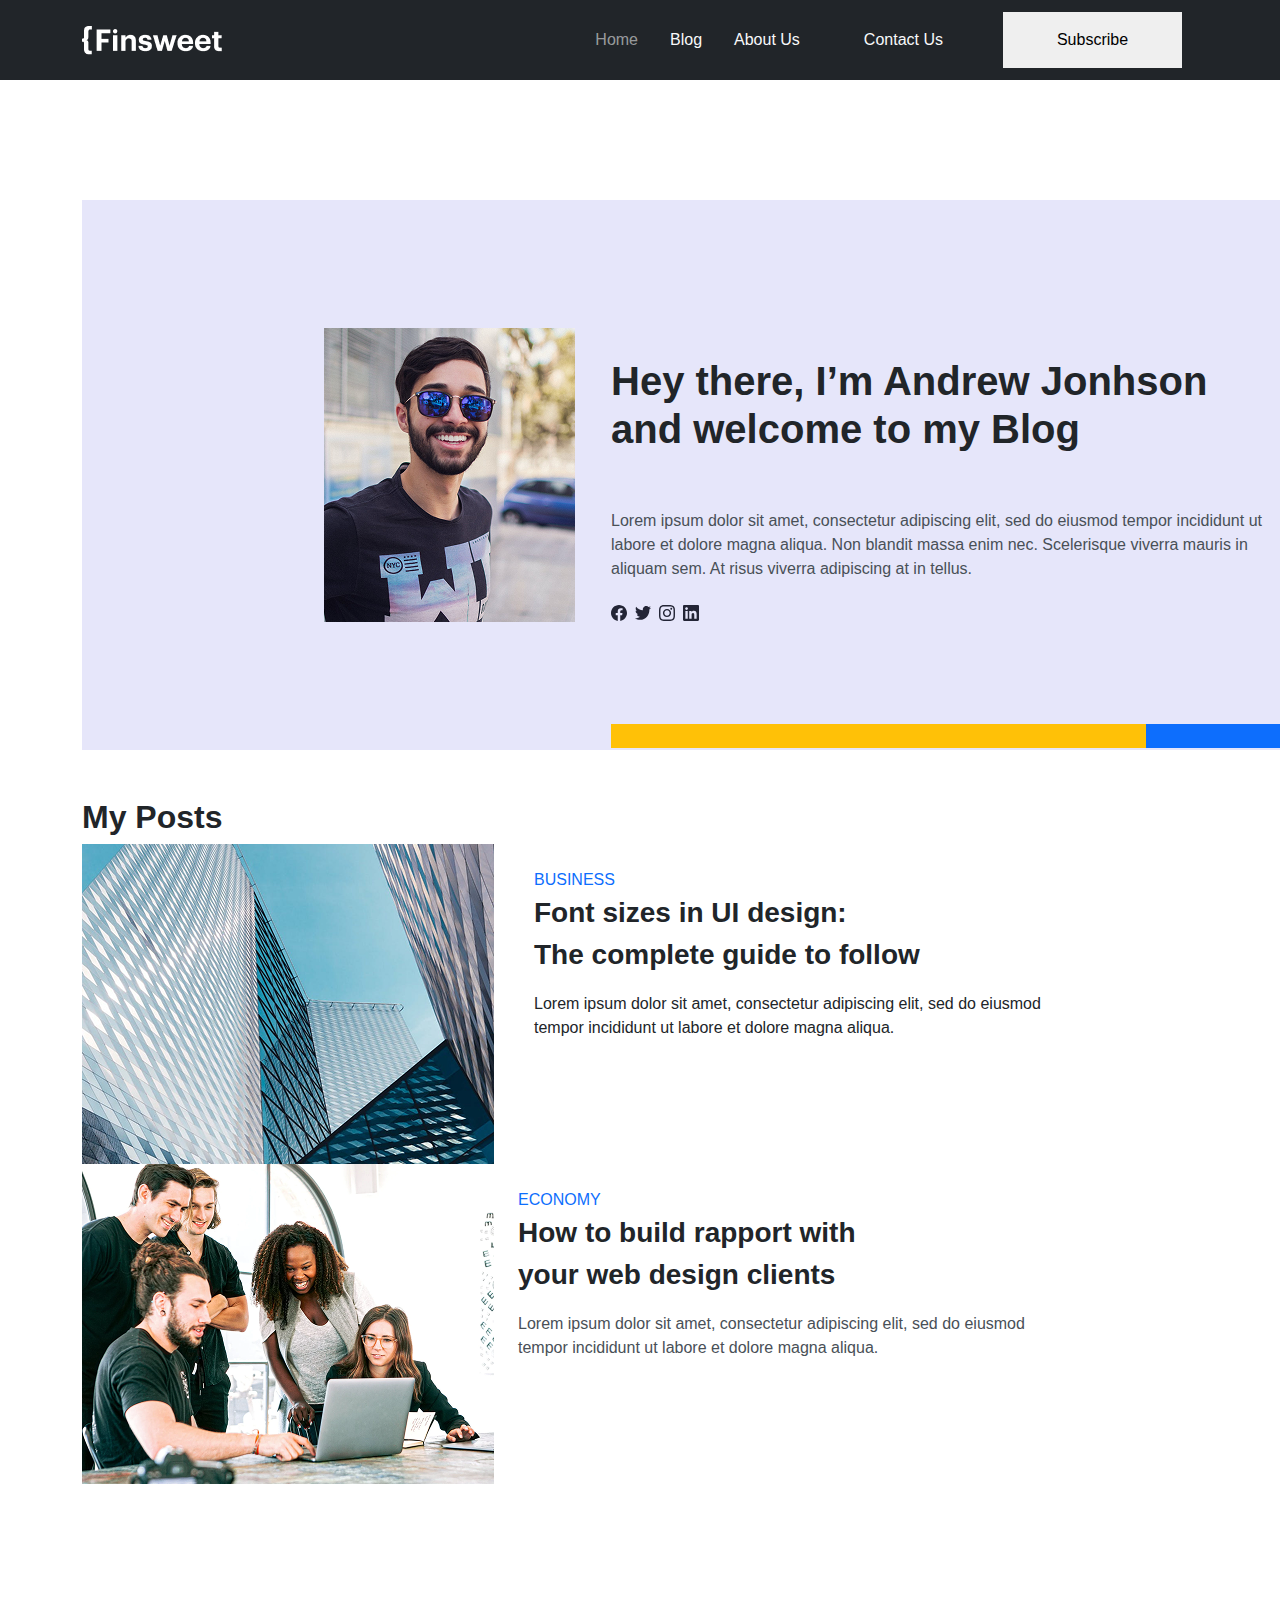
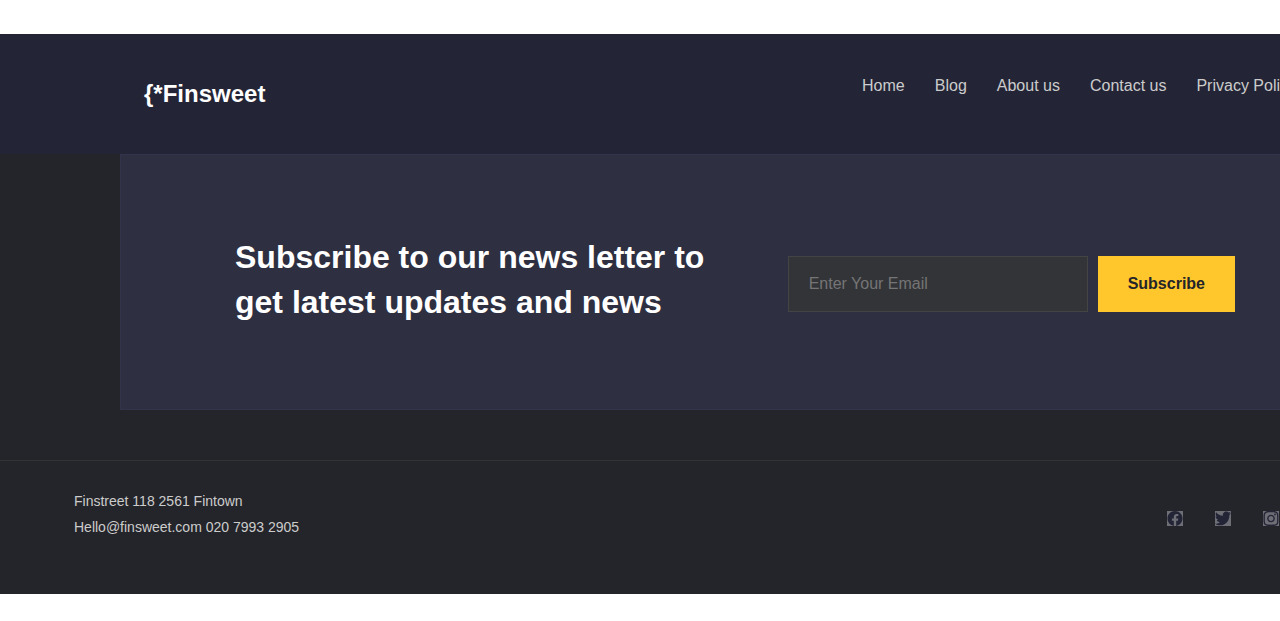
<file: html/author.html>
<!DOCTYPE html>
<html lang="en">
<head>
    <meta charset="UTF-8">
    <meta name="viewport" content="width=device-width, initial-scale=1.0">
    <link rel="stylesheet" href="../assests/styles/bootstrap.min.css">
    <link rel="stylesheet" href="../assests/styles/style.css">
    <title>About-Us</title>
</head>
<body class="bg-white ">
    <section class="Home  hero-section ">
        <nav class="navbar navbar-expand-lg  navbar-dark bg-dark fixed-top ">
            <div class="container ">
                <img src="../assests/images/png/Logo.png" alt="">
                <div class="d-flex ms-auto">
                    <ul class="navbar-nav d-flex flex-row align-items-center">
                        <li class="nav-item me-3">
                            <a class="nav-link text-decoration-none" href="index.html">Home</a>
                        </li>
                        <li class="nav-item me-3">
                            <a class="nav-link text-decoration-none text-light" href="blog.html">Blog</a>
                        </li>
                        <li class="nav-item me-5 d-flex">
                            <a class="nav-link text-decoration-none   text-light" href="about-us.html">About Us </a>
                        </li>
                        <li class="nav-item me-5 d-flex">
                            <a class="nav-link text-decoration-none me-1  text-light" href="contact.html">Contact Us</a>
                        </li>
                        <li class="nav-item me-3">
                            <button>Subscribe</button>
                        </li>
                    </ul>
                </div>
            </div>
        </nav>
    </section>
<section class="container" style="margin-top: 200px;">
    <div class=" d-flex gap-3 justify-content-center align-items-center" style="width: 1440px; height: 550px; background-color: lavender;" >
        <img width="251px" height="294px" src="../assests/images/png/author.png" alt="">
    <div class="" style="width: 669px;height: 236px; margin-left: 20px;">
    <h1 class="fw-bold">Hey there, I’m Andrew Jonhson and welcome to my Blog</h1><br><br>
    <span class="text-dark-emphasis">Lorem ipsum dolor sit amet, consectetur adipiscing elit, sed do eiusmod tempor incididunt ut labore et dolore magna aliqua. Non blandit massa enim nec. Scelerisque viverra mauris in aliquam sem. At risus viverra adipiscing at in tellus.</span><br><br>
       <div class="d-flex gap-2">
                        <img src="../assests/images/svg/face.svg" alt="">
                        <img src="../assests/images/svg/twetet.svg" alt="">
                        <img src="../assests/images/svg/instgram.svg" alt="">
                        <img src="../assests/images/svg/in.svg" alt="">
                    </div>
                    <div class="d-flex " style="margin-top:103px;">
                        <div class="bg-warning w-100 h-25 text-warning">.</div>
                        <div class="bg-primary w-25 h-25 text-primary">.</div>
                 </div>
    </div>
    </section>
<section class=" container my-5 ms-auto me-auto ">
    <div class="ms-auto me-auto my-5">
    <h2 class="fw-bold mt-3 mb-2">My Posts</h2>
    <div class="d-flex gap-3">
        <img width="412px" height="320px" src="../assests/images/png/build.png" alt=""><br>
        <div class="p-2 mt-3" >
            <a href="busesnes.html" class="text-decoration-none">BUSINESS</a>
            <p class="fs-3 fw-bold">Font sizes in UI design: <br> The complete guide to follow</p>
            <span>Lorem ipsum dolor sit amet, consectetur adipiscing elit, sed do eiusmod <br> tempor incididunt ut labore et dolore magna aliqua.</span>
        </div>
    </div>
    <div  class="d-flex gap-3">
         <img width="412px" height="320px" src="../assests/images/png/author232.png" alt="">
        <div class="p-2 mt-3" >
            <a href="" class="text-decoration-none">ECONOMY</a>
            <p class="fs-3 fw-bold">How to build rapport with <br> your web design clients</p>
            <span class="text-dark-emphasis">Lorem ipsum dolor sit amet, consectetur adipiscing elit, sed do eiusmod <br> tempor incididunt ut labore et dolore magna aliqua.</span>
        </div>
    </div>
</div>
</section>
   <div class="dark-section-wrapper ">
            <header class="header-container">
                <nav class="navbar">
                    <div class="logo">
                        {*Finsweet
                    </div>
                    <ul class="nav-links">
                        <li><a href="index.html">Home</a></li>
                        <li><a href="blog.html">Blog</a></li>
                        <li><a href="about-us.html">About us</a></li>
                        <li><a href="contact.html">Contact us</a></li>
                        <li><a href="privacy.html">Privacy Policy</a></li>
                    </ul>
                </nav>
            </header>
            <main class="subscription-section">
                <div class="subscription-content">
                    <h1 class="subscription-title">
                        Subscribe to our news letter to get latest updates and news
                    </h1>
                    <div class="subscription-form">
                        <input type="email" placeholder="Enter Your Email">
                        <button class="subscribe-button">Subscribe</button>
                    </div>
                </div>
            </main>
            <footer class="footer-container">
                <div class="footer-info">
                    <p>Finstreet 118 2561 Fintown</p>
                    <p>Hello@finsweet.com 020 7993 2905</p>
                </div>
                <div class="footer-social d-flex gap-5 ">
                    <div><img width="16px" height="15px" src="../assests/images/svg/face.svg" alt=""></div>
                    <div><img width="16px" height="15px" src="../assests/images/svg/twetet.svg" alt=""> </div>
                    <div><img width="16px" height="15px" src="../assests/images/svg/instgram.svg" alt=""> </div>
                    <div><img width="16px" height="15px" src="../assests/images/svg/in.svg" alt=""></div>
                </div>
            </section>
     </footer>
     <br><br>
</body>
<script src="../assests/js/bootstrap.min.js"></script>
</file>
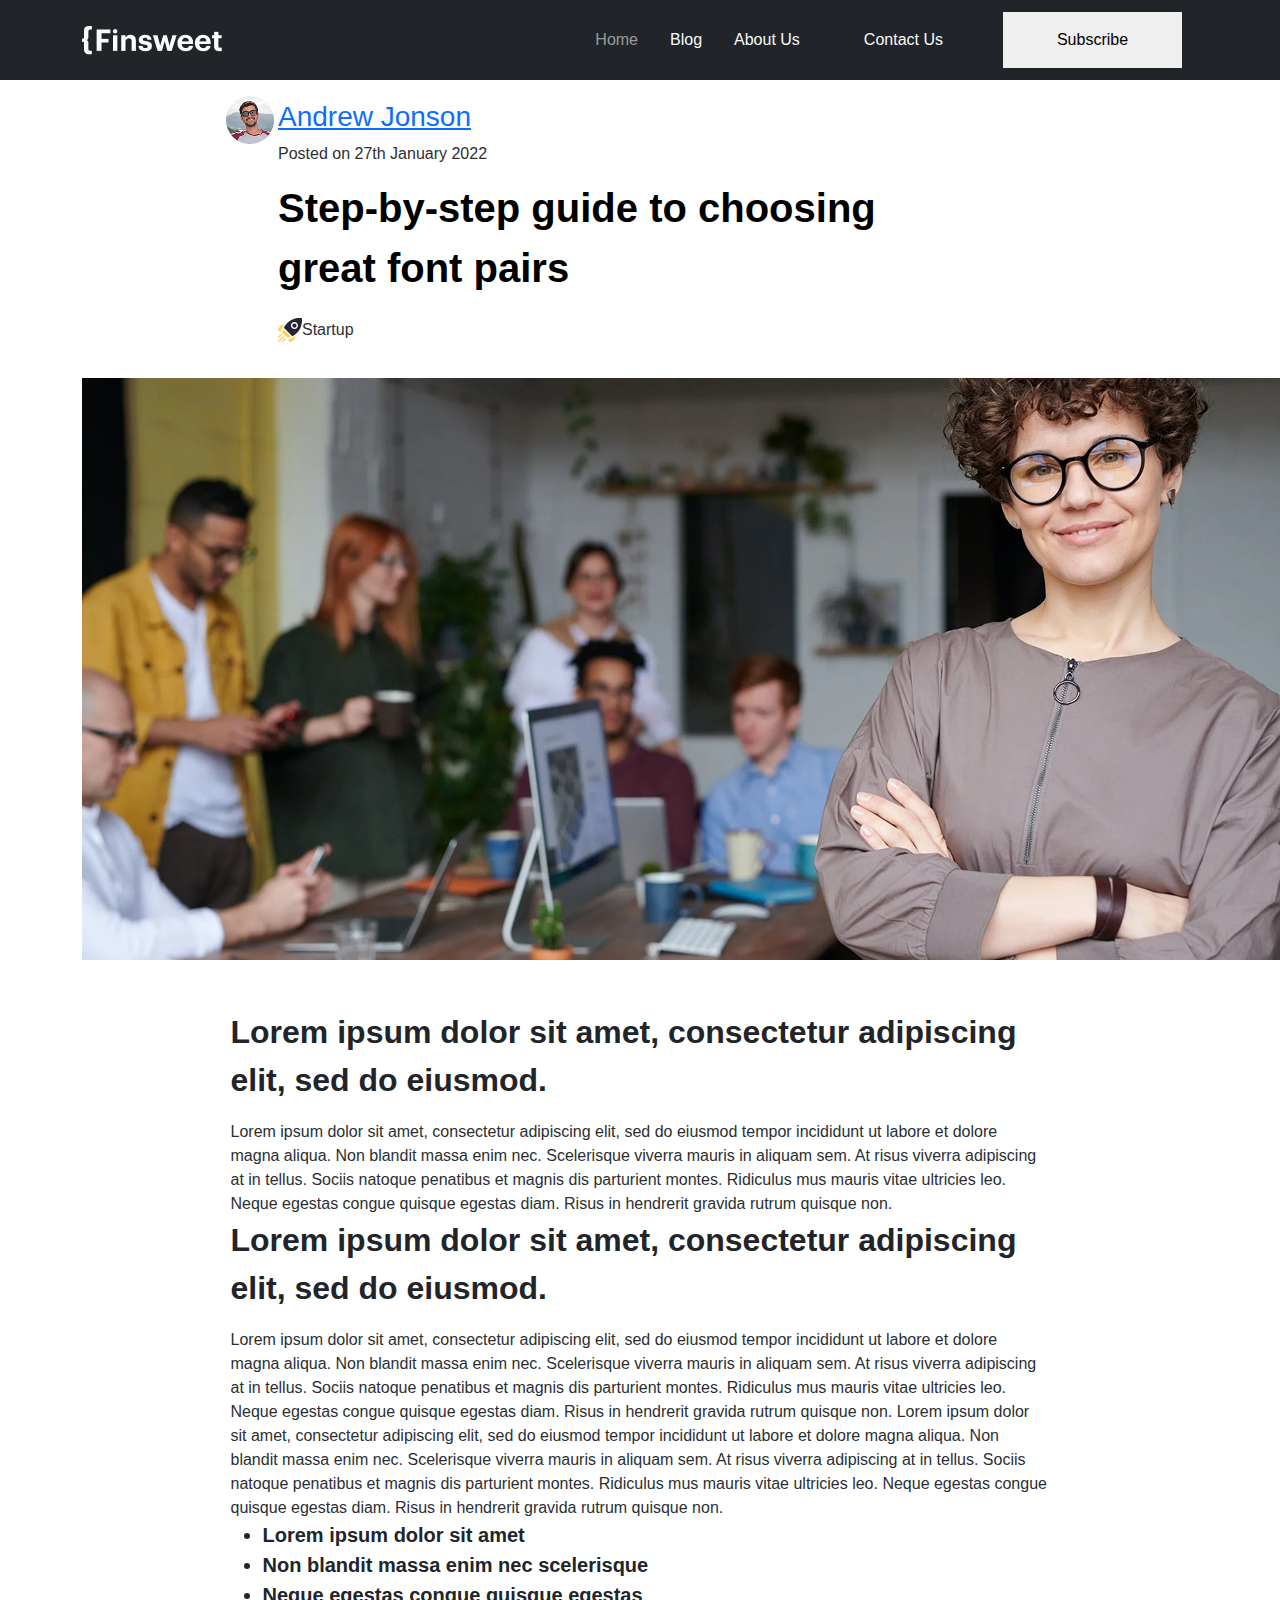
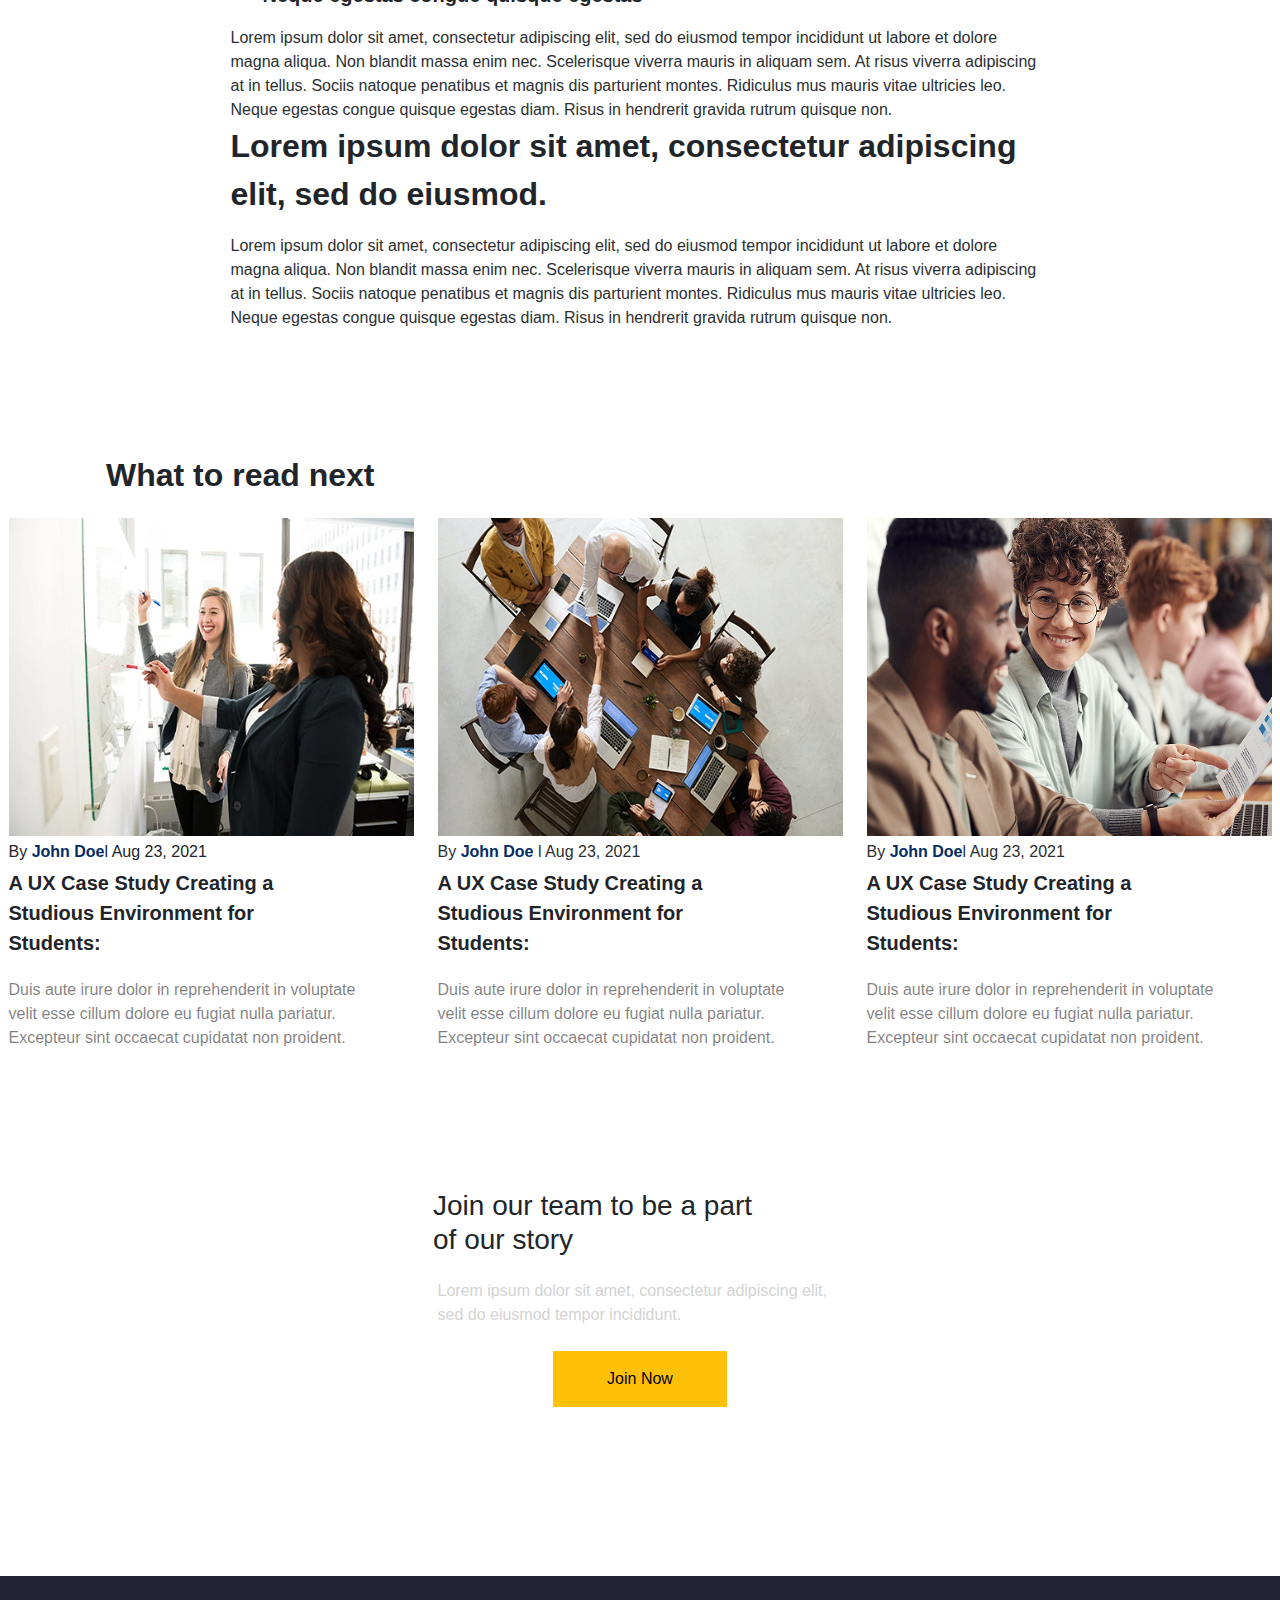
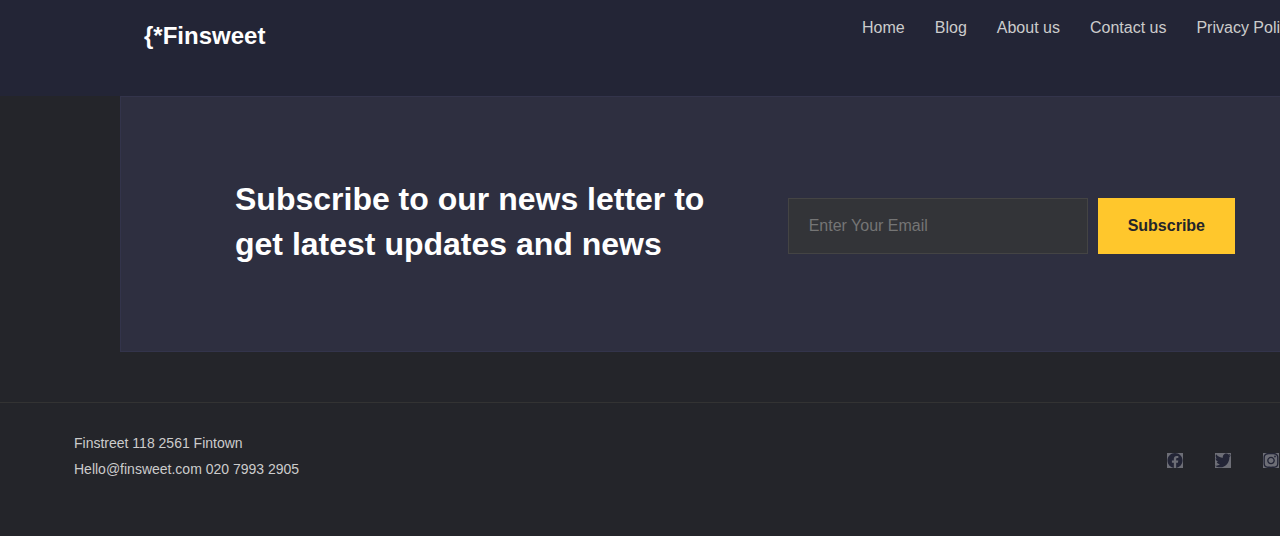
<file: html/blog-post.html>
<!DOCTYPE html>
<html lang="en">
<head>
    <meta charset="UTF-8">
    <meta name="viewport" content="width=device-width, initial-scale=1.0">
    <link rel="stylesheet" href="../assests/styles/bootstrap.min.css">
    <link rel="stylesheet" href="../assests/styles/style.css">
    <title>Client-First Template 12 - Blog</title>
</head>
<body class="bg-white ">
        <nav class="navbar navbar-expand-lg  navbar-dark bg-dark fixed-top ">
            <div class="container ">
                <img src="../assests/images/png/Logo.png" alt="">
                <div class="d-flex ms-auto">
                    <ul class="navbar-nav d-flex flex-row align-items-center">
                        <li class="nav-item me-3">
                            <a class="nav-link text-decoration-none" href="index.html">Home</a>
                        </li>
                        <li class="nav-item me-3">
                            <a class="nav-link text-decoration-none text-light" href="blog.html">Blog</a>
                        </li>
                        <li class="nav-item me-5 d-flex">
                            <a class="nav-link text-decoration-none   text-light" href="about-us.html">About Us </a>
                        </li>
                        <li class="nav-item me-5 d-flex">
                            <a class="nav-link text-decoration-none me-1  text-light" href="contact.html">Contact Us</a>
                        </li>
                        <li class="nav-item me-3">
                            <button>Subscribe</button>
                        </li>
                    </ul>
                </div>
            </div>
        </nav>
  <section class="Blog-Post container my-5">
        <div class="androw  d-flex flex-column justify-content-start gap-5 mt-5 ms-5 pt-5">
            <div class="d-flex gap-1 justify-content-start ps-5 ms-5 ">
                <div>
                    <img width="48px" height="48px" src="../assests/images/png/Profile picture.png" alt="">
                </div>
                <div class="d-flex flex-column gap-1">
                   <a class="w-100 h-100 fs-3 text-primary" href="author.html">Andrew Jonson</a>
                    <label class="w-100 h-100 fs-6 text-secondary-emphasis" for="">Posted on 27th January 2022</label>
                    <p class="w-100  fs-1 fw-bold text-black pt-0">Step-by-step guide to choosing<br> great font pairs</p>
                    <div style="width: 120px; height: 32px;" class="d-flex">
                     <img src="../assests/images/svg/start.svg" alt="">
                    <label class="w-100 h-100 fs-6 text-secondary-emphasis" for="">Startup</label>
                    </div>
                </div>
            </div>
            
         </div>
         </section>
        <div class= "mt-5 container ">
            <img  width="1280px" height="582px" src="../assests/images/png/women.png" alt="">
        </div>
        <div style="width: 843px; height: 1000px;" class="container my-5 ">
            <p class="fw-bold fs-2">Lorem ipsum dolor sit amet, consectetur adipiscing <br> elit, sed do eiusmod.</p>
            <span class="text-secondary-emphasis">Lorem ipsum dolor sit amet, consectetur adipiscing elit, sed do eiusmod tempor incididunt ut labore et
                dolore magna aliqua. Non blandit massa enim nec. Scelerisque viverra mauris in aliquam sem. At risus
                viverra adipiscing at in tellus. Sociis natoque penatibus et magnis dis parturient montes. Ridiculus mus
                mauris vitae ultricies leo. Neque egestas congue quisque egestas diam. Risus in hendrerit gravida rutrum
                quisque non.</span>
            <p class="fw-bold fs-2">Lorem ipsum dolor sit amet, consectetur adipiscing <br> elit, sed do eiusmod.</p>
            <span class="text-secondary-emphasis">Lorem ipsum dolor sit amet, consectetur adipiscing elit, sed do eiusmod tempor incididunt ut labore et
                dolore magna aliqua. Non blandit massa enim nec. Scelerisque viverra mauris in aliquam sem. At risus
                viverra adipiscing at in tellus. Sociis natoque penatibus et magnis dis parturient montes. Ridiculus mus
                mauris vitae ultricies leo. Neque egestas congue quisque egestas diam. Risus in hendrerit gravida rutrum
                quisque non.</span>
            <span class="text-secondary-emphasis">Lorem ipsum dolor sit amet, consectetur adipiscing elit, sed do eiusmod tempor incididunt ut labore et
                dolore magna aliqua. Non blandit massa enim nec. Scelerisque viverra mauris in aliquam sem. At risus
                viverra adipiscing at in tellus. Sociis natoque penatibus et magnis dis parturient montes. Ridiculus mus
                mauris vitae ultricies leo. Neque egestas congue quisque egestas diam. Risus in hendrerit gravida rutrum
                quisque non.</span>
            <ul  class="fw-bold fs-5" >
                <li>Lorem ipsum dolor sit amet</li>
                <li>Non blandit massa enim nec scelerisque</li>
                <li>Neque egestas congue quisque egestas</li>
            </ul>
            <span class="text-secondary-emphasis fs-6 mb-3">Lorem ipsum dolor sit amet, consectetur adipiscing elit, sed do eiusmod tempor incididunt ut labore et
                dolore magna aliqua. Non blandit massa enim nec. Scelerisque viverra mauris in aliquam sem. At risus
                viverra adipiscing at in tellus. Sociis natoque penatibus et magnis dis parturient montes. Ridiculus mus
                mauris vitae ultricies leo. Neque egestas congue quisque egestas diam. Risus in hendrerit gravida rutrum
                quisque non.</span><br>
            <p class="fw-bold fs-2">Lorem ipsum dolor sit amet, consectetur adipiscing <br> elit, sed do eiusmod.</p>
            <span class="text-secondary-emphasis fs-6 ">Lorem ipsum dolor sit amet, consectetur adipiscing elit, sed do eiusmod tempor incididunt ut labore et
                dolore <br> magna aliqua. Non blandit massa enim nec. Scelerisque viverra  mauris in aliquam sem. At risus
                viverra adipiscing at in tellus. Sociis natoque penatibus et magnis dis parturient  montes. Ridiculus mus
                mauris vitae  ultricies leo. Neque egestas congue quisque egestas diam. Risus in hendrerit gravida rutrum
                quisque non.</span>
        </div>
        <div class="container  mt-1">
            <h4 class="fs-2 fw-bold mb-4 ps-4">What to read next</h4>
            <div class="d-flex justify-content-center align-items-center gap-4">
                <div class="d-flex flex-column justify-content-start gap-1">
                    <img width="405px" height="318px" src="../assests/images/png/two-women-in.png" alt="">
                    <label  class=" fs-6">By <strong class="text-primary-emphasis" > John Doe</strong>l Aug 23, 2021 </label>
                    <p class="fw-bold fs-5">A UX Case Study Creating a <br> Studious Environment for <br> Students: </p>
                    <span class=" text-black-50">Duis aute irure dolor in reprehenderit in voluptate <br> velit esse cillum dolore eu fugiat nulla
                        pariatur. <br> Excepteur sint occaecat cupidatat non proident.</span>
                </div>
                <div class="d-flex flex-column justify-content-start gap-1 ">
                    <img width="405px" height="318px" src="../assests/images/png/group.png" alt="">
                    <label class="text-secondary-emphasis fs-6" for="">By <strong class="text-primary-emphasis" > John Doe</strong> l Aug 23, 2021 </label>
               <p class="fw-bold fs-5">A UX Case Study Creating a <br> Studious Environment for <br> Students: </p>
                    <span class=" text-black-50">Duis aute irure dolor in reprehenderit in voluptate <br> velit esse cillum dolore eu fugiat nulla
                        pariatur. <br> Excepteur sint occaecat cupidatat non proident.</span>
               
                </div>
                <div class="d-flex flex-column justify-content-start gap-1 ">
                    <img width="405px" height="318px" src="../assests/images/png/photo-of-.png" alt="">
                    <label class="text-secondary-emphasis fs-6" for="">By <strong class="text-primary-emphasis" > John Doe</strong>l Aug 23, 2021 </label>
               <p class="fw-bold fs-5">A UX Case Study Creating a <br> Studious Environment for <br> Students: </p>
                    <span class=" text-black-50">Duis aute irure dolor in reprehenderit in voluptate <br> velit esse cillum dolore eu fugiat nulla
                        pariatur. <br> Excepteur sint occaecat cupidatat non proident.</span>
                </div>
            </div>
        </div>
        <div class=" join d-flex flex-column justify-content-center align-items-center gap-3">
            <h3>Join our team to be a part <br> of our story</h3>
            <span>Lorem ipsum dolor sit amet, consectetur adipiscing elit, sed do eiusmod tempor incididunt.</span>
            <button class="bg-warning ">Join Now</button>
        </div>
        <div class="dark-section-wrapper">
            <header class="header-container">
                <nav class="navbar">
                    <div class="logo">
                        {*Finsweet
                    </div>
                    <ul class="nav-links">
                        <li><a href="index.html">Home</a></li>
                        <li><a href="blog.html">Blog</a></li>
                        <li><a href="about-us.html">About us</a></li>
                        <li><a href="contact.html">Contact us</a></li>
                        <li><a href="privacy.html">Privacy Policy</a></li>
                    </ul>
                </nav>
            </header>

            <main class="subscription-section">
                <div class="subscription-content">
                    <h1 class="subscription-title">
                        Subscribe to our news letter to get latest updates and news
                    </h1>
                    <div class="subscription-form">
                        <input type="email" placeholder="Enter Your Email">
                        <button class="subscribe-button">Subscribe</button>
                    </div>
                </div>
            </main>

            <footer class="footer-container">
                <div class="footer-info">
                    <p>Finstreet 118 2561 Fintown</p>
                    <p>Hello@finsweet.com 020 7993 2905</p>
                </div>
                <div class="footer-social d-flex gap-5 ">
                    <div><img width="16px" height="15px" src="../assests/images/svg/face.svg" alt=""></div>
                    <div><img width="16px" height="15px" src="../assests/images/svg/twetet.svg" alt=""> </div>
                    <div><img width="16px" height="15px" src="../assests/images/svg/instgram.svg" alt=""> </div>
                    <div><img width="16px" height="15px" src="../assests/images/svg/in.svg" alt=""></div>
                </div>
            </footer>
        </div>
        </div>
        <br>
    
    </body>
<script src="../assests/js/bootstrap.min.js"></script>

</html>
</file>
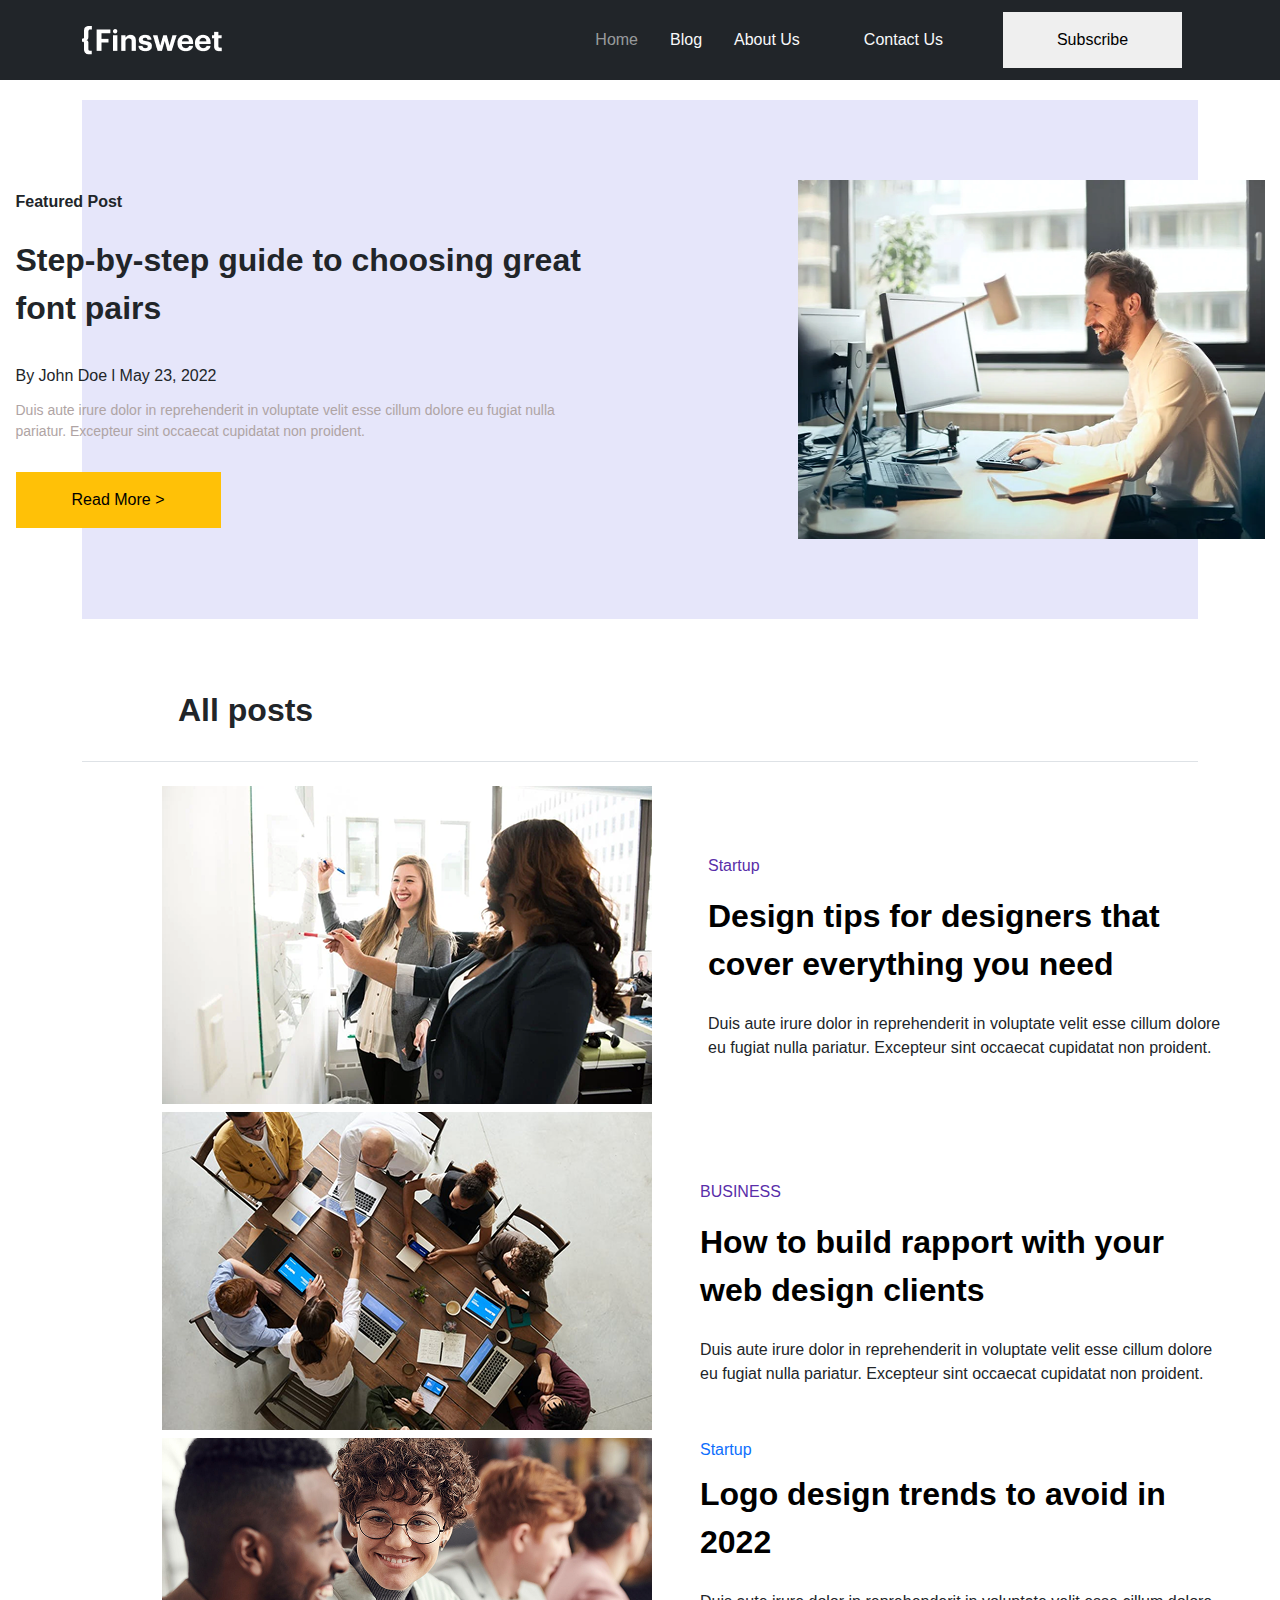
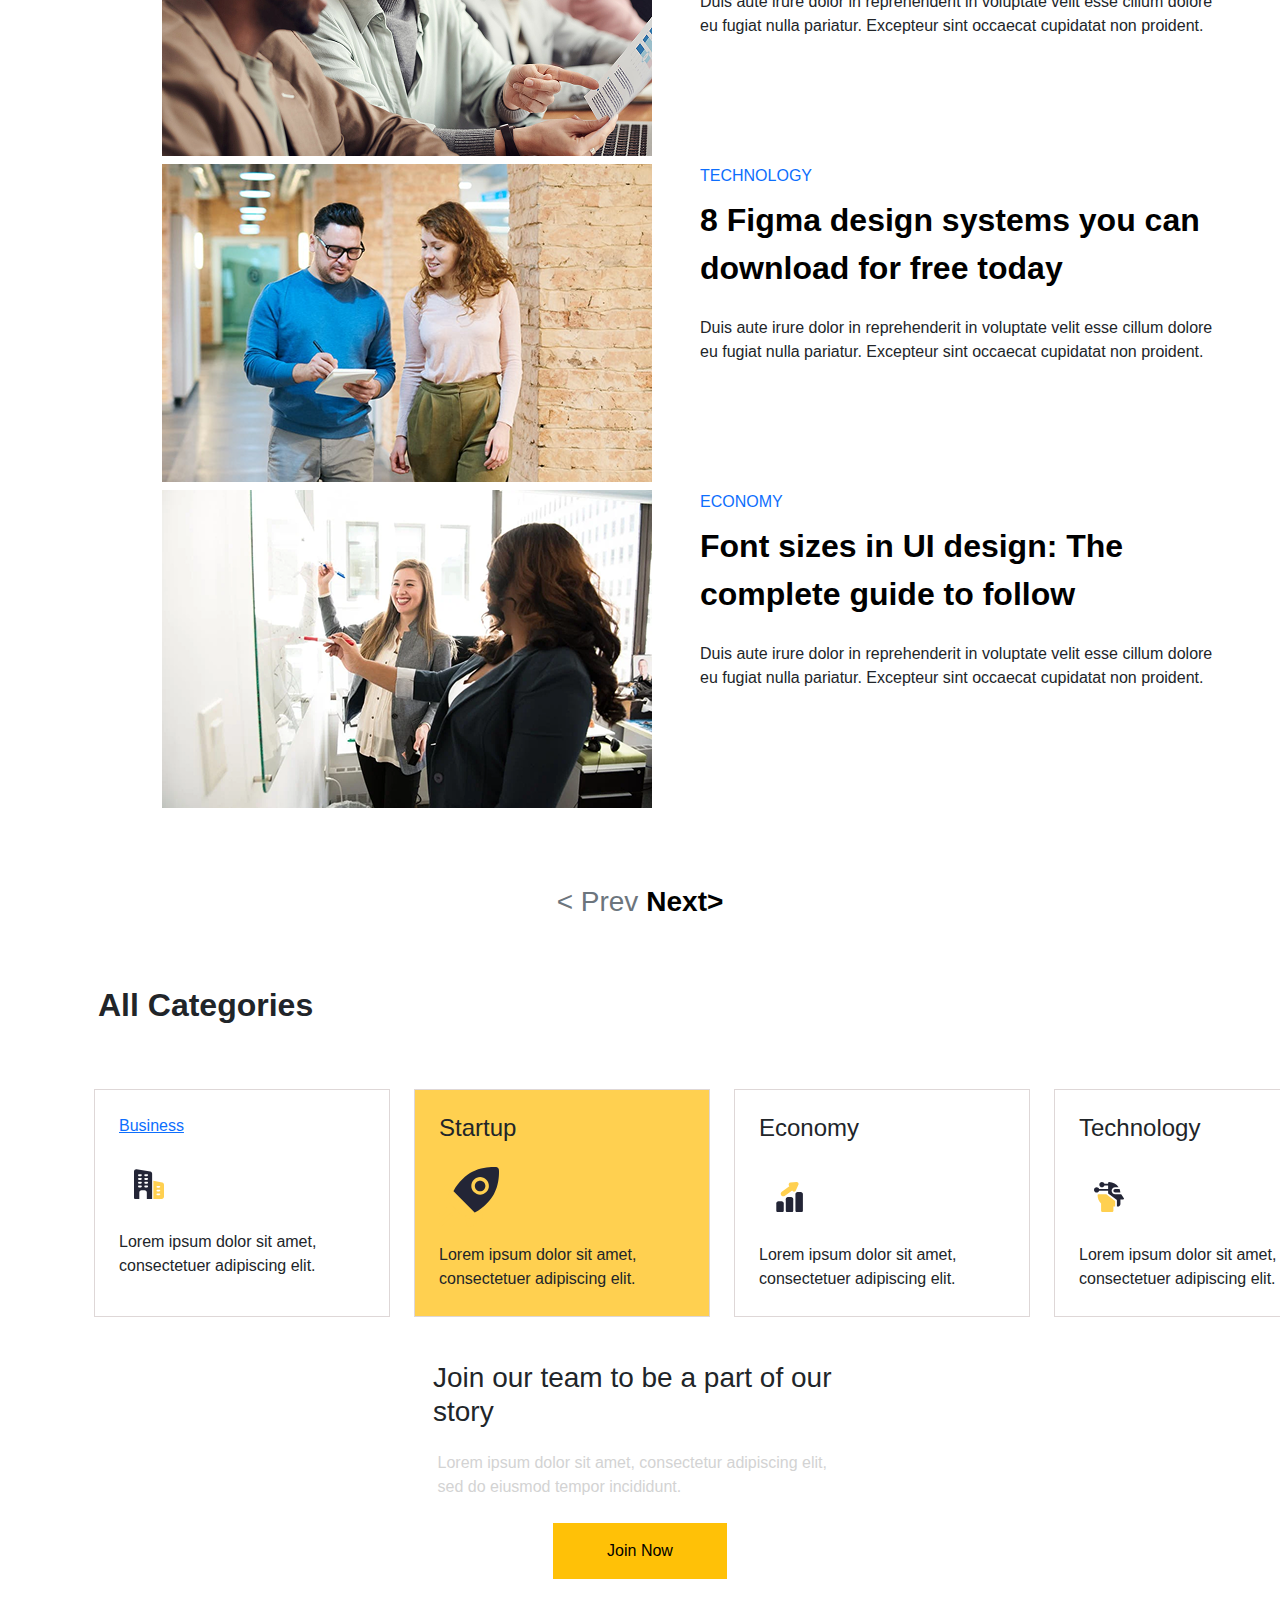
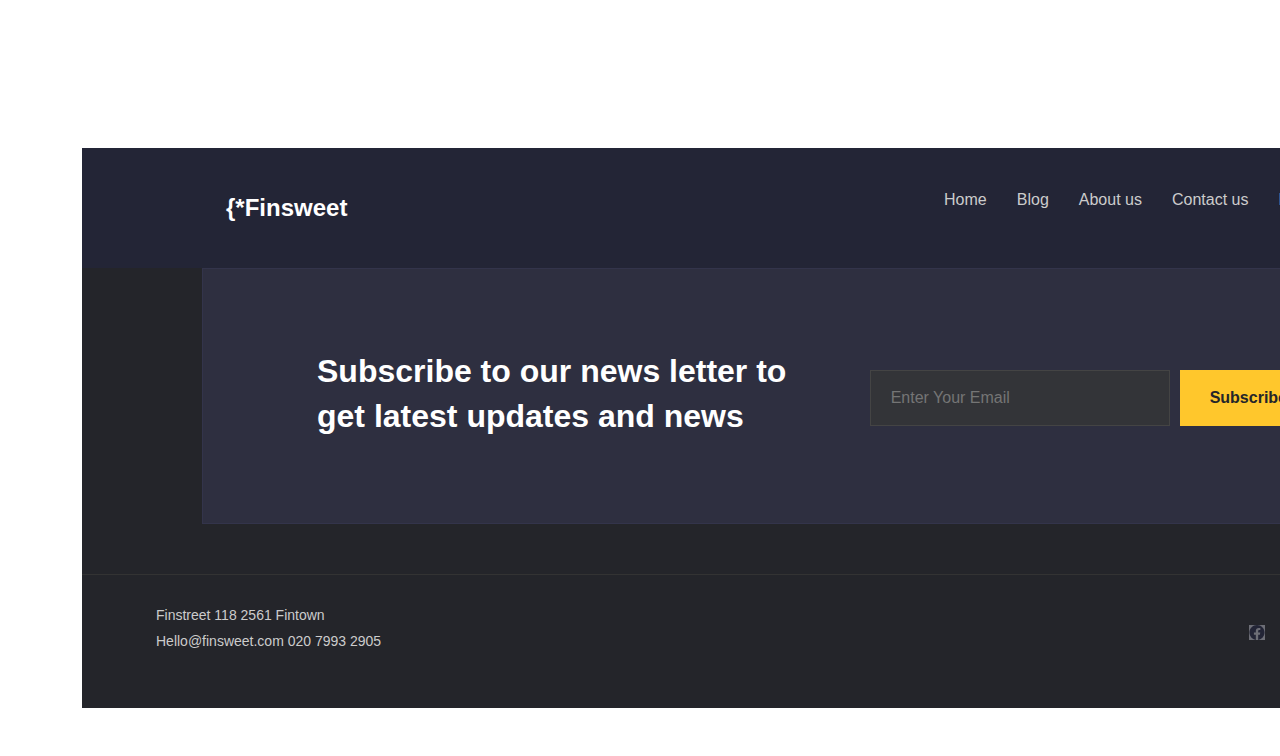
<file: html/blog.html>
<!DOCTYPE html>
<html lang="en">
<head>
    <meta charset="UTF-8">
    <meta name="viewport" content="width=device-width, initial-scale=1.0">
    <link rel="stylesheet" href="../assests/styles/bootstrap.min.css">
    <link rel="stylesheet" href="../assests/styles/style.css">
    <title>Client-First Template 12 - Blog</title>
</head>
<body class="bg-white ">
    <section class="Home  hero-section ">
        <nav class="navbar navbar-expand-lg  navbar-dark bg-dark fixed-top ">
            <div class="container ">
                <img src="../assests/images/png/Logo.png" alt="">
                <div class="d-flex ms-auto">
                    <ul class="navbar-nav d-flex flex-row align-items-center">
                        <li class="nav-item me-3">
                            <a class="nav-link text-decoration-none" href="index.html">Home</a>
                        </li>
                        <li class="nav-item me-3">
                            <a class="nav-link text-decoration-none text-light" href="blog.html">Blog</a>
                        </li>
                        <li class="nav-item me-5 d-flex">
                            <a class="nav-link text-decoration-none   text-light" href="about-us.html">About Us </a>
                        </li>
                        <li class="nav-item me-5 d-flex">
                            <a class="nav-link text-decoration-none me-1  text-light" href="contact.html">Contact Us</a>
                        </li>
                        <li class="nav-item me-3">
                            <button>Subscribe</button>
                        </li>
                    </ul>
                </div>
            </div>
        </nav>
    </section>
    <section class="Blog container my-5">
        <div class="featured  d-flex justify-content-center align-items-center  " style="background-color: lavender;">
            <div class="d-flex flex-column justify-content-start gap-3 ms-0  pe-5">
                <h5 class="fw-bold">Featured Post</h5>
                <p><b>Step-by-step guide to choosing great font pairs</b></p>
                <label for="">By John Doe l May 23, 2022 </label>
                <span>Duis aute irure dolor in reprehenderit in voluptate velit esse cillum dolore eu fugiat nulla
                    pariatur. Excepteur sint occaecat cupidatat non proident.</span>
                <button class="bg-warning">Read More ></button>
            </div>
            <div class="me-0 ms-5 pe-0 ps-5">
                <img class="me-0 ps-5 pe-0" width="515px" height="359px" src="../assests/images/png/man-in-.png" alt="">
            </div>
        </div>
        <div class="my-4 w-100 h-75 border-bottom py-4 mt-5">
            <h2 class="fs-2 fw-bold h-25 ms-5 ps-5">All posts</h2>
        </div>
        <div>
                <div class="allpost d-flex flex-column justify-content-start gap-2">
                <div class="d-flex  gap-2">
                    <div class="d-flex">
                        <img width="490px" height="318px" src="../assests/images/png/two-women-in.png" alt="">
                    </div>
                    <div class="d-flex flex-column gap-2 justify-content-start ms-2">
                        <h5>Startup</h5>
                        <p><b>Design tips for designers that cover everything you need</b></p>
                        <span>Duis aute irure dolor in reprehenderit in voluptate velit esse cillum dolore eu fugiat
                            nulla pariatur. Excepteur sint occaecat cupidatat non proident.</span>
                    </div>
                </div>
                <div class="d-flex gap-2">
                    <div class="d-flex">
                        <img width="490px" height="318px" src="../assests/images/png/group.png" alt="">
                    </div>
                    <div class="d-flex flex-column gap-2 justify-content-start">
                        <h5>BUSINESS</h5>
                        <p><b>How to build rapport with your web design clients</b></p>
                        <span>Duis aute irure dolor in reprehenderit in voluptate velit esse cillum dolore eu fugiat
                            nulla pariatur. Excepteur sint occaecat cupidatat non proident.</span>
                    </div>
                </div>
                <div class="d-flex gap-2">
                    <div class="d-flex">
                        <img width="490px" height="318px" src="../assests/images/png/photo-of-.png" alt="">
                    </div>
                    <div class="d-flex flex-column gap-2 justify-content-start">
                        <a class="text-decoration-none" href="blog-post.html">Startup</a>
                        <p><b>Logo design trends to avoid in 2022</b></p>
                        <span>Duis aute irure dolor in reprehenderit in voluptate velit esse cillum dolore eu fugiat
                            nulla pariatur. Excepteur sint occaecat cupidatat non proident.</span>

                    </div>
                </div>
                <div class="d-flex gap-2">
                    <div class="d-flex">
                        <img width="490px" height="318px" src="../assests/images/png/people-walking-.png" alt="">
                    </div>
                    <div class="d-flex flex-column gap-2 justify-content-start">
                         <a class="text-decoration-none" href="blog-post.html">TECHNOLOGY</a>
                        <p><b>8 Figma design systems you can download for free today</b></p>
                        <span>Duis aute irure dolor in reprehenderit in voluptate velit esse cillum dolore eu fugiat
                            nulla pariatur. Excepteur sint occaecat cupidatat non proident.</span>
                    </div>
                </div>
                <div class="d-flex gap-2">
                    <div class="d-flex">
                        <img width="490px" height="318px" src="../assests/images/png/two-women-in.png" alt="">
                    </div>
                    <div class="d-flex flex-column gap-2 justify-content-start">
                        <a class="text-decoration-none" href="blog-post.html">ECONOMY</a>
                        <p><b>Font sizes in UI design: The complete guide to follow</b></p>
                        <span>Duis aute irure dolor in reprehenderit in voluptate velit esse cillum dolore eu fugiat
                            nulla pariatur. Excepteur sint occaecat cupidatat non proident.</span>
                    </div>
                </div>
            </div>
            <div class="prev-next d-flex justify-content-center align-items-center gap-1 ">
                <a class="text-secondary" href="">
                    < Prev </a>
                        <a href=""> </a>
                        <a class="text-black fw-bold" href="">Next></a>
            </div>
            <div class="catalog d-flex flex-column justify-content-start  gap-4 ms-auto my-5 ">
                <h2 class="ms-3 my-3"><b>All Categories</b></h2>
                <div class="d-flex justify-content-center align-items-center gap-4 my-4">
                    <div class="d-flex flex-column justify-content-start gap-3 p-4 ">
                        <a href="blog-post.html">Business</a> 
                        <img width="60px" height="60px" src="../assests/images/svg/Icon.svg" alt="">
                        <p>Lorem ipsum dolor sit amet, consectetuer adipiscing elit.</p>
                    </div>
                    <div style="background-color: #FFD050;" class="d-flex flex-column justify-content-start gap-3 p-4">
                        <h4>Startup</h4>
                        <img width="60px" height="60px" src="../assests/images/svg/shuttle.svg" alt="">
                        <p>Lorem ipsum dolor sit amet, consectetuer adipiscing elit.</p>
                    </div>
                    <div class="d-flex flex-column justify-content-start gap-3 p-4 ">
                        <h4>Economy</h4>
                        <img width="60px" height="60px" src="../assests/images/svg/ecom.svg" alt="">
                        <p>Lorem ipsum dolor sit amet, consectetuer adipiscing elit.</p>
                    </div>
                    <div class="d-flex flex-column justify-content-start gap-3 p-4">
                        <h4>Technology</h4>
                        <img width="60px" height="60px" src="../assests/images/svg/business-and-trade 1.svg" alt="">
                        <p>Lorem ipsum dolor sit amet, consectetuer adipiscing elit.</p>
                    </div>
                </div>
            </div>
            <div class=" join d-flex flex-column justify-content-center align-items-center gap-3 my-5">
                <h3>Join our team to be a part of our story</h3>
                <span>Lorem ipsum dolor sit amet, consectetur adipiscing elit, sed do eiusmod tempor incididunt.</span>
                <button class="bg-warning ">Join Now</button>
            </div>
            <div class="dark-section-wrapper">
                <header class="header-container">
                    <nav class="navbar">
                        <div class="logo">
                            {*Finsweet
                        </div>
                        <ul class="nav-links">
                            <li><a href="index.html">Home</a></li>
                            <li><a href="blog.html">Blog</a></li>
                            <li><a href="about-us.html">About us</a></li>
                            <li><a href="contact.html">Contact us</a></li>
                            <li><a href="privacy.html">Privacy Policy</a></li>
                        </ul>
                    </nav>
                </header>

                <main class="subscription-section">
                    <div class="subscription-content">
                        <h1 class="subscription-title">
                            Subscribe to our news letter to get latest updates and news
                        </h1>
                        <div class="subscription-form">
                            <input type="email" placeholder="Enter Your Email">
                            <button class="subscribe-button">Subscribe</button>
                        </div>
                    </div>
                </main>

                <footer class="footer-container">
                    <div class="footer-info">
                        <p>Finstreet 118 2561 Fintown</p>
                        <p>Hello@finsweet.com 020 7993 2905</p>
                    </div>
                    <div class="footer-social d-flex gap-5 ">
                        <div><img width="16px" height="15px" src="../assests/images/svg/face.svg" alt=""></div>
                        <div><img width="16px" height="15px" src="../assests/images/svg/twetet.svg" alt=""> </div>
                        <div><img width="16px" height="15px" src="../assests/images/svg/instgram.svg" alt=""> </div>
                        <div><img width="16px" height="15px" src="../assests/images/svg/in.svg" alt=""></div>
                    </div>
            </div>
        </div>
    </footer>
    </body>
<script src="../assests/js/bootstrap.min.js"></script>

</html>
</file>
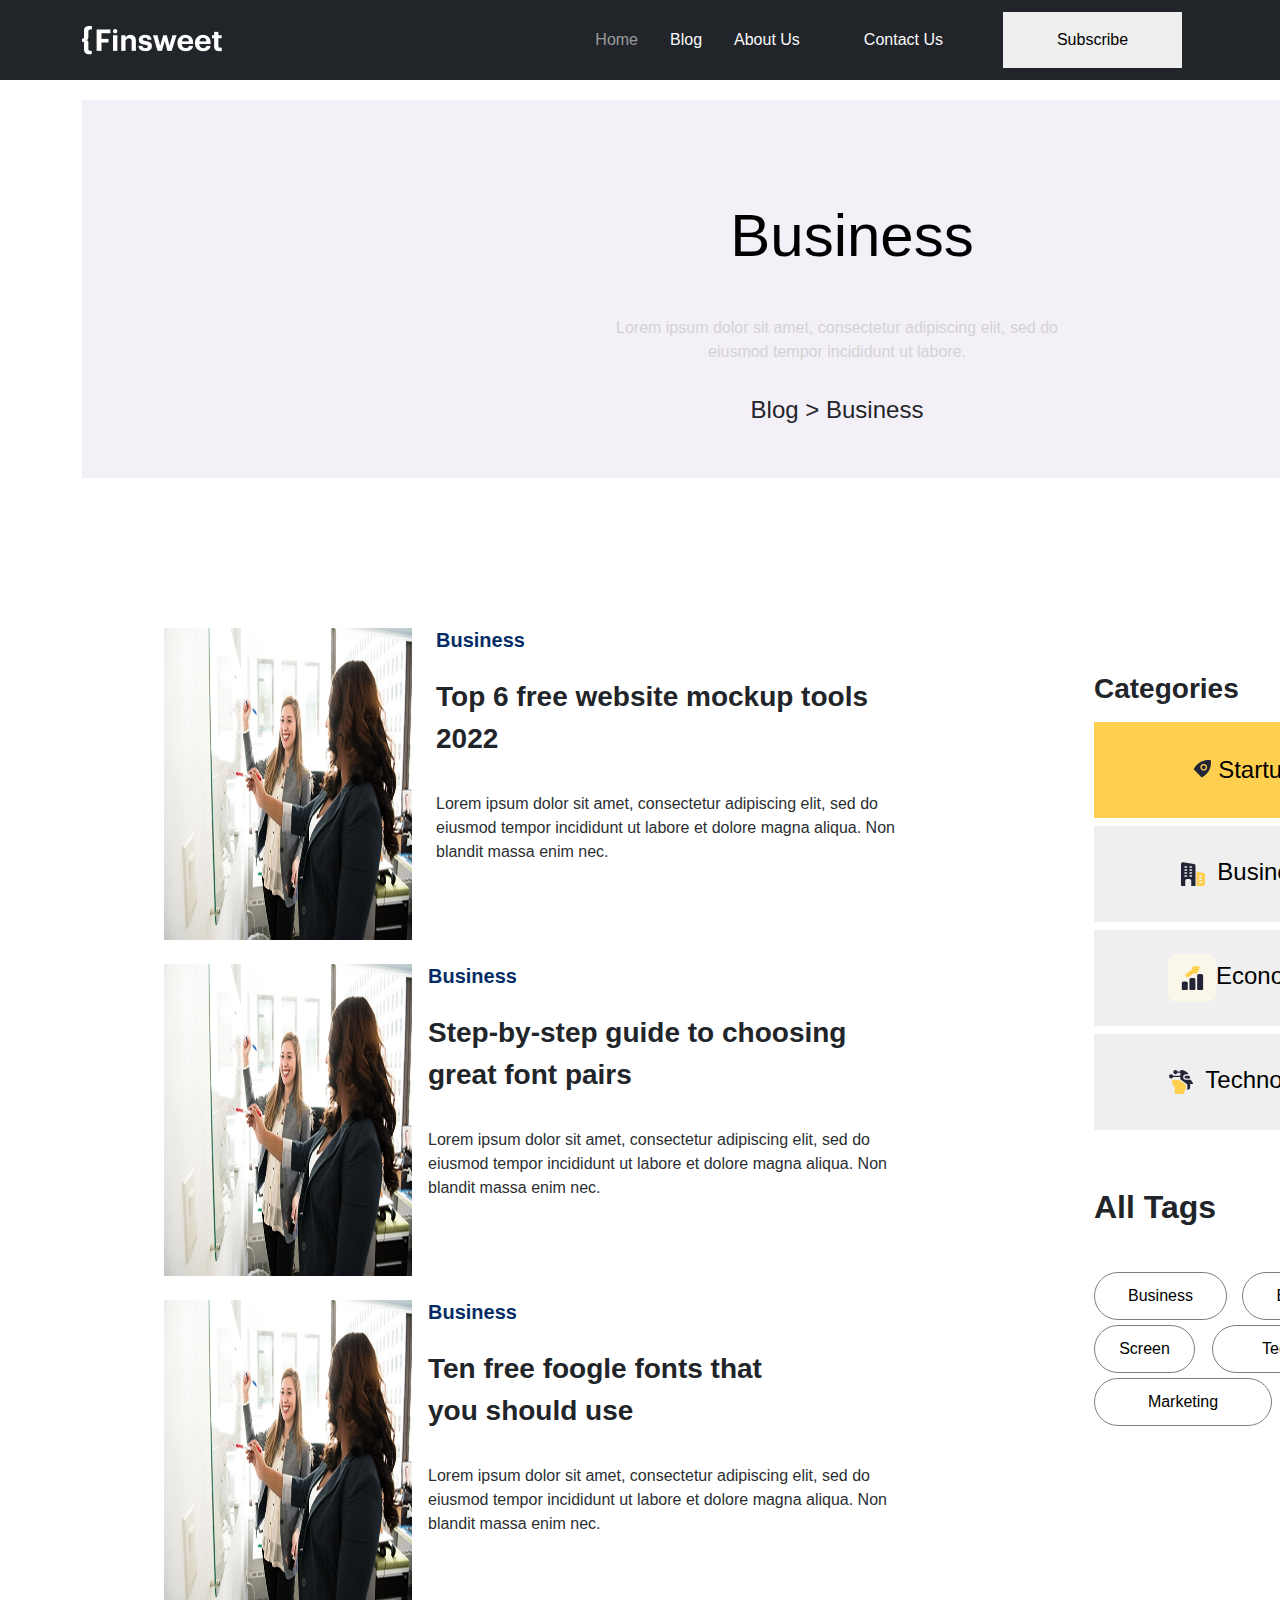
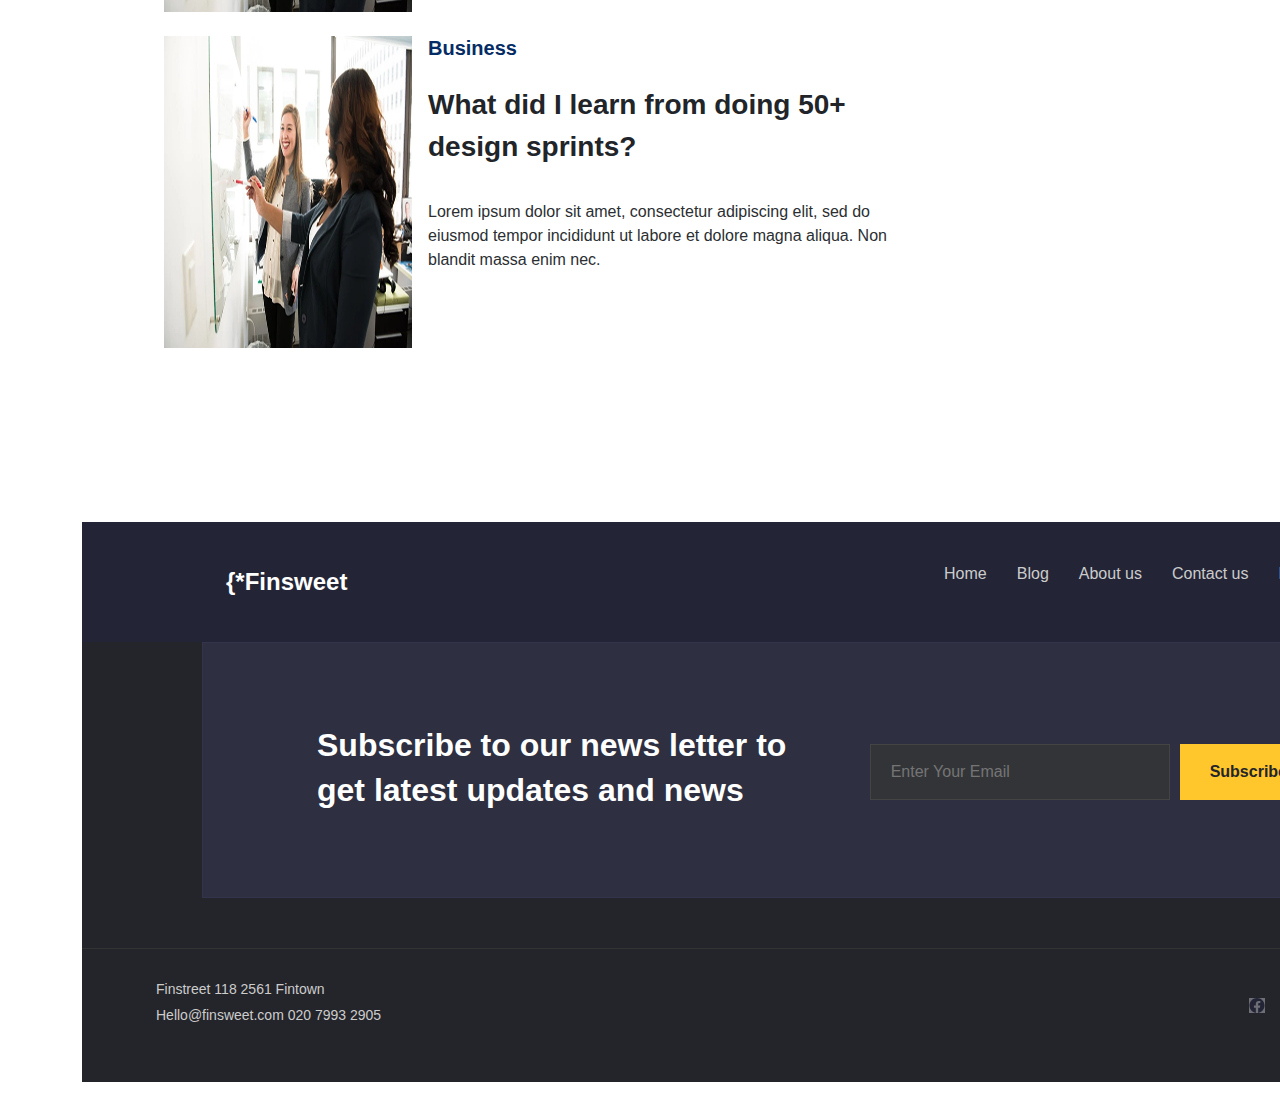
<file: html/busesnes.html>
<!DOCTYPE html>
<html lang="en">
<head>
    <meta charset="UTF-8">
    <meta name="viewport" content="width=device-width, initial-scale=1.0">
    <link rel="stylesheet" href="../assests/styles/bootstrap.min.css">
    <link rel="stylesheet" href="../assests/styles/style.css">
    <title>Client-First Template 12 - Blog</title>
</head>
<body class="bg-white ">
    <section class="Home  hero-section ">
        <nav class="navbar navbar-expand-lg  navbar-dark bg-dark fixed-top ">
            <div class="container ">
                <img src="../assests/images/png/Logo.png" alt="">
                <div class="d-flex ms-auto">
                    <ul class="navbar-nav d-flex flex-row align-items-center">
                        <li class="nav-item me-3">
                            <a class="nav-link text-decoration-none" href="index.html">Home</a>
                        </li>
                        <li class="nav-item me-3">
                            <a class="nav-link text-decoration-none text-light" href="blog.html">Blog</a>
                        </li>
                        <li class="nav-item me-5 d-flex">
                            <a class="nav-link text-decoration-none   text-light" href="about-us.html">About Us </a>
                        </li>
                        <li class="nav-item me-5 d-flex">
                            <a class="nav-link text-decoration-none me-1  text-light" href="contact.html">Contact Us</a>
                        </li>
                        <li class="nav-item me-3">
                            <button>Subscribe</button>
                        </li>
                    </ul>
                </div>
            </div>
        </nav>
    </section>
     <section class="Category container ">
        <div class="buseness d-flex flex-column justify-content-center align-items-center gap-2  ">
            <h2>Business</h2>
            <span>Lorem ipsum dolor sit amet, consectetur adipiscing elit, sed do <br> eiusmod tempor incididunt ut labore.</span>
            
            <a href="blog.html">Blog > Business</a>
        </div>
        <div class="business-woman container d-flex  justify-content-start flex-wrap gap-2 ">
            <div class="left-item d-flex justify-content-start gap-2 mb-3">
                    <img width="248px" height="312px" src="../assests/images/png/two-women-in.png" alt="">
                <div class="d-flex flex-column  justify-content-start gap-3 ms-3">
                    <h5 class="fw-bold text-primary-emphasis">Business</h5>
                    <p class="fw-bold fs-3">Top 6 free website mockup tools <br> 2022</p>
                    <span  class="text-secondary-emphasis">Lorem ipsum dolor sit amet, consectetur adipiscing elit, sed do <br> eiusmod tempor incididunt ut
                        labore et dolore magna aliqua. Non <br>  blandit massa enim nec.</span>
                </div>
            </div>
            <div class="left-item d-flex justify-content-start gap-3 mb-3">
                    <img width="248px" height="312px" src="../assests/images/png/two-women-in.png" alt="">
                <div class="d-flex flex-column justify-content-start gap-3">
                    <h5 class="fw-bold text-primary-emphasis">Business</h5>
                    <p class="fw-bold fs-3">Step-by-step guide to choosing <br> great font pairs</p>
                    <span  class="text-secondary-emphasis">Lorem ipsum dolor sit amet, consectetur adipiscing elit, sed do <br> eiusmod tempor incididunt ut
                        labore et dolore magna aliqua. Non <br> blandit massa enim nec.</span>
                </div>
            </div>
            <div class="left-item d-flex justify-content-start gap-3 mb-3">
                    <img width="248px" height="312px" src="../assests/images/png/two-women-in.png" alt="">
                <div class="d-flex flex-column  justify-content-start gap-3">
                    <h5 class="fw-bold text-primary-emphasis">Business</h5>
                    <p class="fw-bold fs-3" >Ten free foogle fonts that <br> you should use</p>
                    <span  class="text-secondary-emphasis">Lorem ipsum dolor sit amet, consectetur adipiscing elit, sed do <br> eiusmod tempor incididunt ut
                        labore et dolore magna aliqua. Non <br> blandit massa enim nec.</span>
                </div>
            </div>
            <div class="left-item d-flex justify-content-start gap-3 mb-3 ">
                    <img width="248px" height="312px" src="../assests/images/png/two-women-in.png" alt="">
                <div class="d-flex  flex-column justify-content-start gap-3">
                    <h5 class="fw-bold text-primary-emphasis">Business</h5>
                    <p class="fw-bold fs-3">What did I learn from doing 50+ <br> design sprints?</p>
                    <span class="text-secondary-emphasis">Lorem ipsum dolor sit amet, consectetur adipiscing elit, sed do <br> eiusmod tempor incididunt ut
                        labore et dolore magna aliqua. Non <br> blandit massa enim nec.</span>
                </div>
            </div>
            <div class="right-item d-flex flex-column justify-content-start gap-2 ">
                <h4 class="fw-bold fs-3">Categories</h4>
                <div class="d-flex flex-column justify-content-start gap-2">
                    <button
                        style="width: 296px; height: 96px; background-color: #FFD050; font-size: 24px; text-align: center;"><img
                            src="../assests/images/svg/start.svg" alt=""> Startup</button>
                    <button style="width: 296px; height: 96px;font-size: 24px; text-align: center"><img
                            src="../assests/images/svg/Icon.svg" alt="">Business</button>
                    <button style="width: 296px; height: 96px;font-size: 24px; text-align: center"><img
                            src="../assests/images/svg/business-.svg" alt="">Economy</button>
                    <button style="width: 296px; height: 96px;font-size: 24px; text-align: center"><img
                            src="../assests/images/svg/business-and-trade 1.svg" alt="">Technology</button>
                </div>
                <h3 class="fw-bold fs-2" >All Tags</h3>
                <div class="alltags">
                    <button class="it1">Business</button>
                    <button class="it2">Experience</button>
                    <button class="it3">Screen</button>
                    <button class="it4">Technology</button>
                    <button class="it5">Marketing</button>
                    <button class="it6">Life</button>

                </div>
            </div>

        </div>
        <div class="dark-section-wrapper">
            <header class="header-container">
                <nav class="navbar">
                    <div class="logo">
                        {*Finsweet
                    </div>
                    <ul class="nav-links">
                        <li><a href="index.html">Home</a></li>
                        <li><a href="blog.html">Blog</a></li>
                        <li><a href="about-us.html">About us</a></li>
                        <li><a href="contact.html">Contact us</a></li>
                        <li><a href="privacy.html">Privacy Policy</a></li>
                    </ul>
                </nav>
            </header>
            <main class="subscription-section">
                <div class="subscription-content">
                    <h1 class="subscription-title">
                        Subscribe to our news letter to get latest updates and news
                    </h1>
                    <div class="subscription-form">
                        <input type="email" placeholder="Enter Your Email">
                        <button class="subscribe-button">Subscribe</button>
                    </div>
                </div>
            </main>
            <footer class="footer-container">
                <div class="footer-info">
                    <p>Finstreet 118 2561 Fintown</p>
                    <p>Hello@finsweet.com 020 7993 2905</p>
                </div>
                <div class="footer-social d-flex gap-5 ">
                    <div><img width="16px" height="15px" src="../assests/images/svg/face.svg" alt=""></div>
                    <div><img width="16px" height="15px" src="../assests/images/svg/twetet.svg" alt=""> </div>
                    <div><img width="16px" height="15px" src="../assests/images/svg/instgram.svg" alt=""> </div>
                    <div><img width="16px" height="15px" src="../assests/images/svg/in.svg" alt=""></div>
                </div>
                </footer>
                <br><br>
    </body>
<script src="../assests/js/bootstrap.min.js"></script>

</html>
</file>
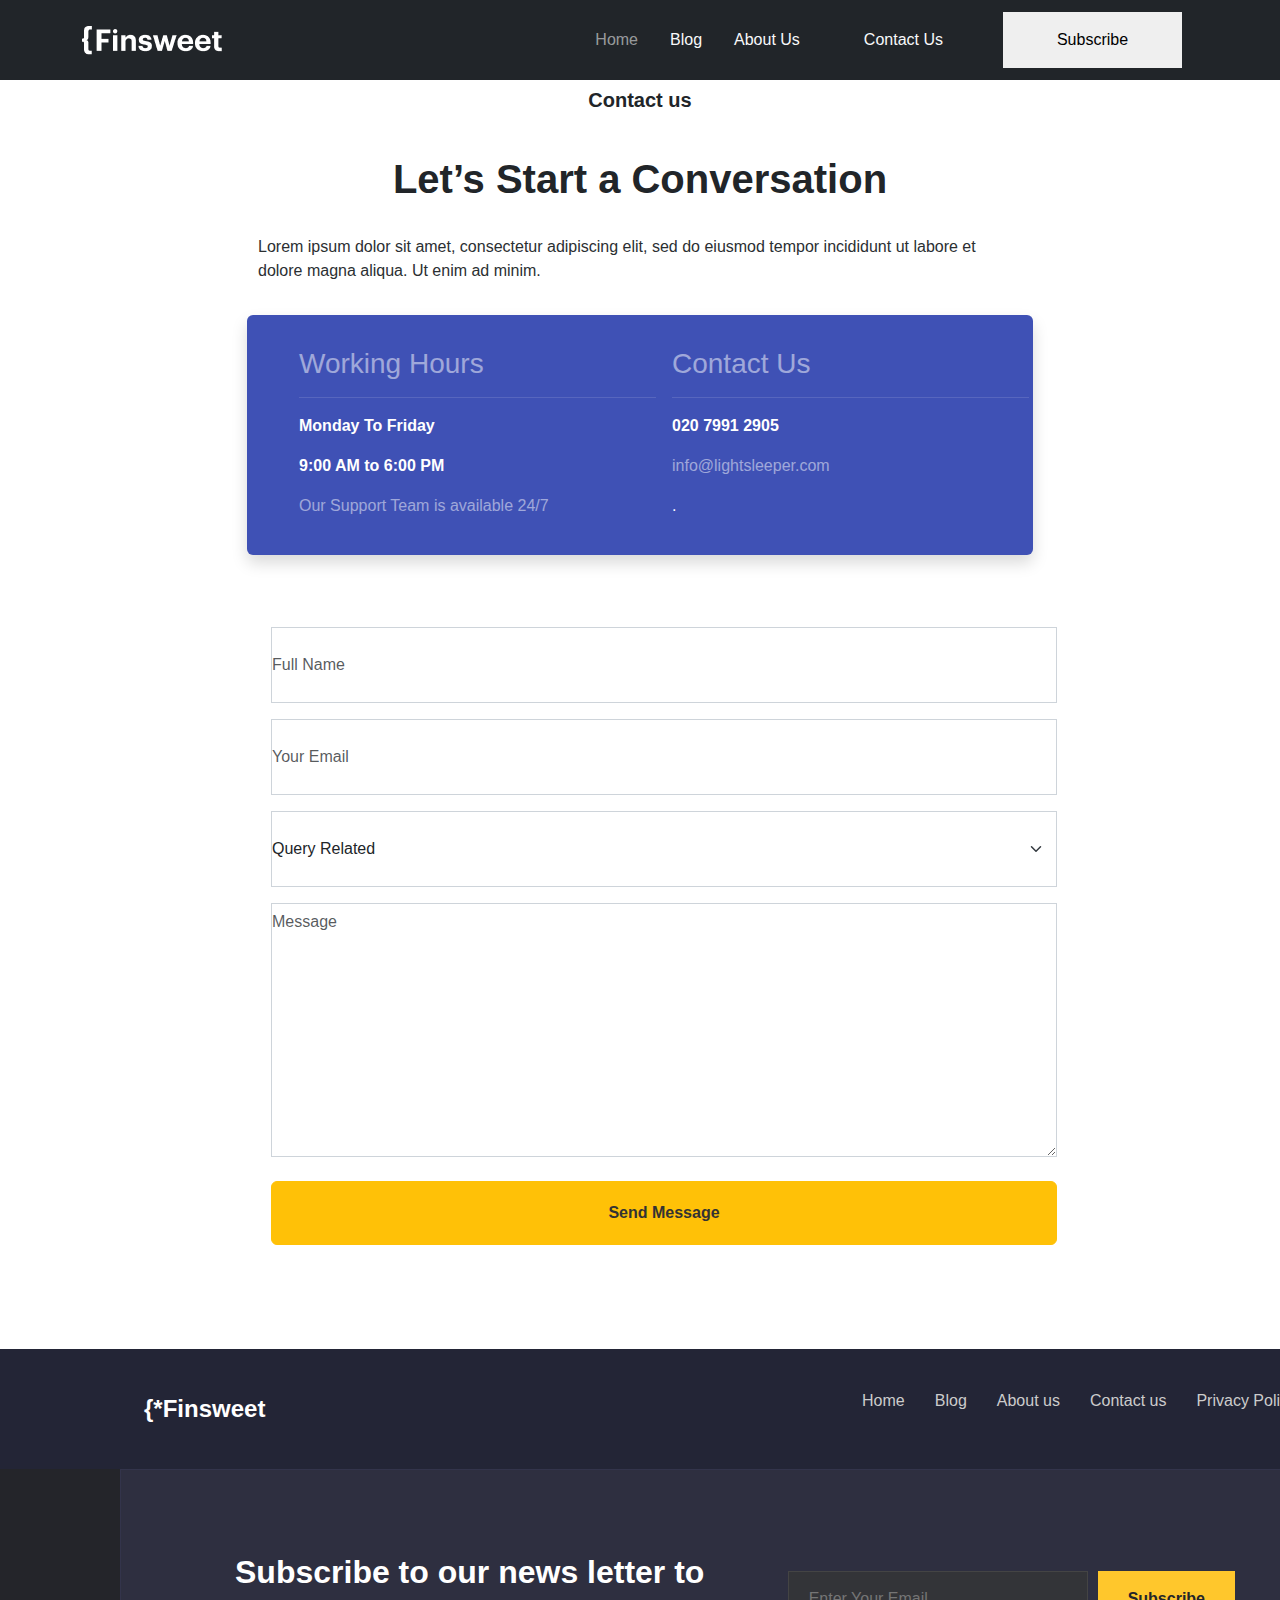
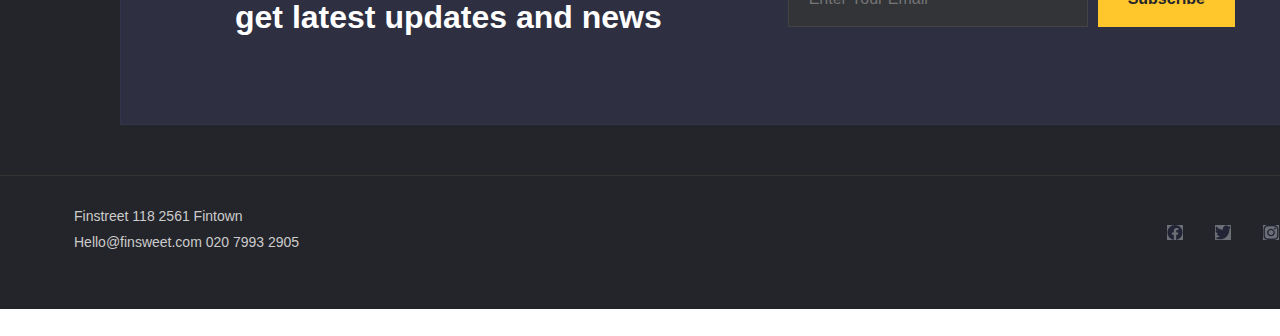
<file: html/contact.html>
<!DOCTYPE html>
<html lang="en">
<head>
    <meta charset="UTF-8">
    <meta name="viewport" content="width=device-width, initial-scale=1.0">
    <link rel="stylesheet" href="../assests/styles/bootstrap.min.css">
    <link rel="stylesheet" href="../assests/styles/style.css">
    <title>Client-First Template 12 - Blog</title>
</head>
<body class="bg-white ">
    <section class="Home  hero-section ">
        <nav class="navbar navbar-expand-lg  navbar-dark bg-dark fixed-top ">
            <div class="container ">
                <img src="../assests/images/png/Logo.png" alt="">
                <div class="d-flex ms-auto">
                    <ul class="navbar-nav d-flex flex-row align-items-center">
                        <li class="nav-item me-3">
                            <a class="nav-link text-decoration-none" href="index.html">Home</a>
                        </li>
                        <li class="nav-item me-3">
                            <a class="nav-link text-decoration-none text-light" href="blog.html">Blog</a>
                        </li>
                        <li class="nav-item me-5 d-flex">
                            <a class="nav-link text-decoration-none   text-light" href="about-us.html">About Us </a>
                        </li>
                        <li class="nav-item me-5 d-flex">
                            <a class="nav-link text-decoration-none me-1  text-light" href="contact.html">Contact Us</a>
                        </li>
                        <li class="nav-item me-3">
                            <button>Subscribe</button>
                        </li>
                    </ul>
                </div>
            </div>
        </nav>
    </section>
<section class="container my-5" >
    <div class=" container  d-flex flex-column justify-content-center align-items-center gap-4 pt-5" style="width: 788px; height: 167px;margin-top: 100px;">
    <p class="fs-5 fw-bold mt-5">Contact us</p>
    <h1 class="fw-bold">Let’s Start a Conversation</h1>
    <span class="fs-6 text-secondary-emphasis mb-5 pb-5">Lorem ipsum dolor sit amet, consectetur adipiscing elit, sed do eiusmod tempor incididunt ut labore et dolore magna aliqua. Ut enim ad minim.</span>
</div>
 <div class="row   mb-4 container my-5   p-4 text-white rounded shadow ms-auto me-auto"  style="width: 786px; height: 240px; background-color: #3f51b5;">
        <div class="col-lg-12 d-flex justify-content-center align-items-center gap-3 ms-4 my-2">
            <div class="col-lg-6 mt-0 " >
                <h3 class="mb-3 text-white-50">Working Hours</h3>
                 <hr style="border-top: 1px solid rgba(255, 255, 255, 0.5);">
                <p><strong>Monday To Friday</strong></p>
                <p><strong>9:00 AM to 6:00 PM</strong></p>
                <p class="mt-3 text-white-50">Our Support Team is available 24/7</p>
            </div>
                <div class="col-lg-6 ">
                    <h3 class="mb-3 text-white-50">Contact Us</h3>
                     <hr style="border-top: 1px solid rgba(255, 255, 255, 0.5);">
                    <p><strong>020 7991 2905</strong></p>
                     <p class="text-white-50">info@lightsleeper.com</p>
                     <p class="">.</p>     
            </div>
        </div>
     </div> 
     </section>
        <div class="container my-5">
            <form action="#" method="post" class="contact-form p-4 ms-auto me-auto" style="width: 786px;height: 500px;">
                <div class="mb-3">
                   
                    <input type="text" class="form-control" id="fullName" placeholder="Full Name" style="width: 786px;height: 76px;">
                </div>
                <div class="mb-3">
                    <input type="email" class="form-control" id="yourEmail" placeholder="Your Email" style="width: 786px;height: 76px;">
                </div>
                <div class="mb-3">
                    <label for="queryRelated" class="form-label visually-hidden">Query Related</label>
                    <select class="form-select" id="queryRelated"  style="width: 786px;height: 76px;">
                        <option selected>Query Related</option>
                        <option value="1">General Inquiry</option>
                        <option value="2">Technical Support</option>
                        <option value="3">Billing</option>
                    </select>
                </div>
                <div class="mb-4">
                    <textarea style="width: 786px;" class="form-control " id="message" rows="10"  placeholder="Message" ></textarea>
                </div>
                <button style="width: 786px;height: 64px;" type="submit" class="btn btn-warning  py-3 fw-bold send-message-btn ">Send Message</button>
            </form>
        </div>
    </div>
</div>
    </div><br><br>
      <div class="dark-section-wrapper ">
            <header class="header-container">
                <nav class="navbar">
                    <div class="logo">
                        {*Finsweet
                    </div>
                    <ul class="nav-links">
                        <li><a href="index.html">Home</a></li>
                        <li><a href="blog-post.html">Blog</a></li>
                        <li><a href="about-us.html">About us</a></li>
                        <li><a href="contact.html">Contact us</a></li>
                        <li><a href="privacy.html">Privacy Policy</a></li>
                    </ul>
                </nav>
            </header>
            <main class="subscription-section">
                <div class="subscription-content">
                    <h1 class="subscription-title">
                        Subscribe to our news letter to get latest updates and news
                    </h1>
                    <div class="subscription-form">
                        <input type="email" placeholder="Enter Your Email">
                        <button class="subscribe-button">Subscribe</button>
                    </div>
                </div>
            </main>
            <footer class="footer-container">
                <div class="footer-info">
                    <p>Finstreet 118 2561 Fintown</p>
                    <p>Hello@finsweet.com 020 7993 2905</p>
                </div>
                <div class="footer-social d-flex gap-5 ">
                    <div><img width="16px" height="15px" src="../assests/images/svg/face.svg" alt=""></div>
                    <div><img width="16px" height="15px" src="../assests/images/svg/twetet.svg" alt=""> </div>
                    <div><img width="16px" height="15px" src="../assests/images/svg/instgram.svg" alt=""> </div>
                    <div><img width="16px" height="15px" src="../assests/images/svg/in.svg" alt=""></div>
                </div>
            </section>
     </footer>
     <br><br>
</body>
<script src="../assests/js/bootstrap.min.js"></script>
</file>
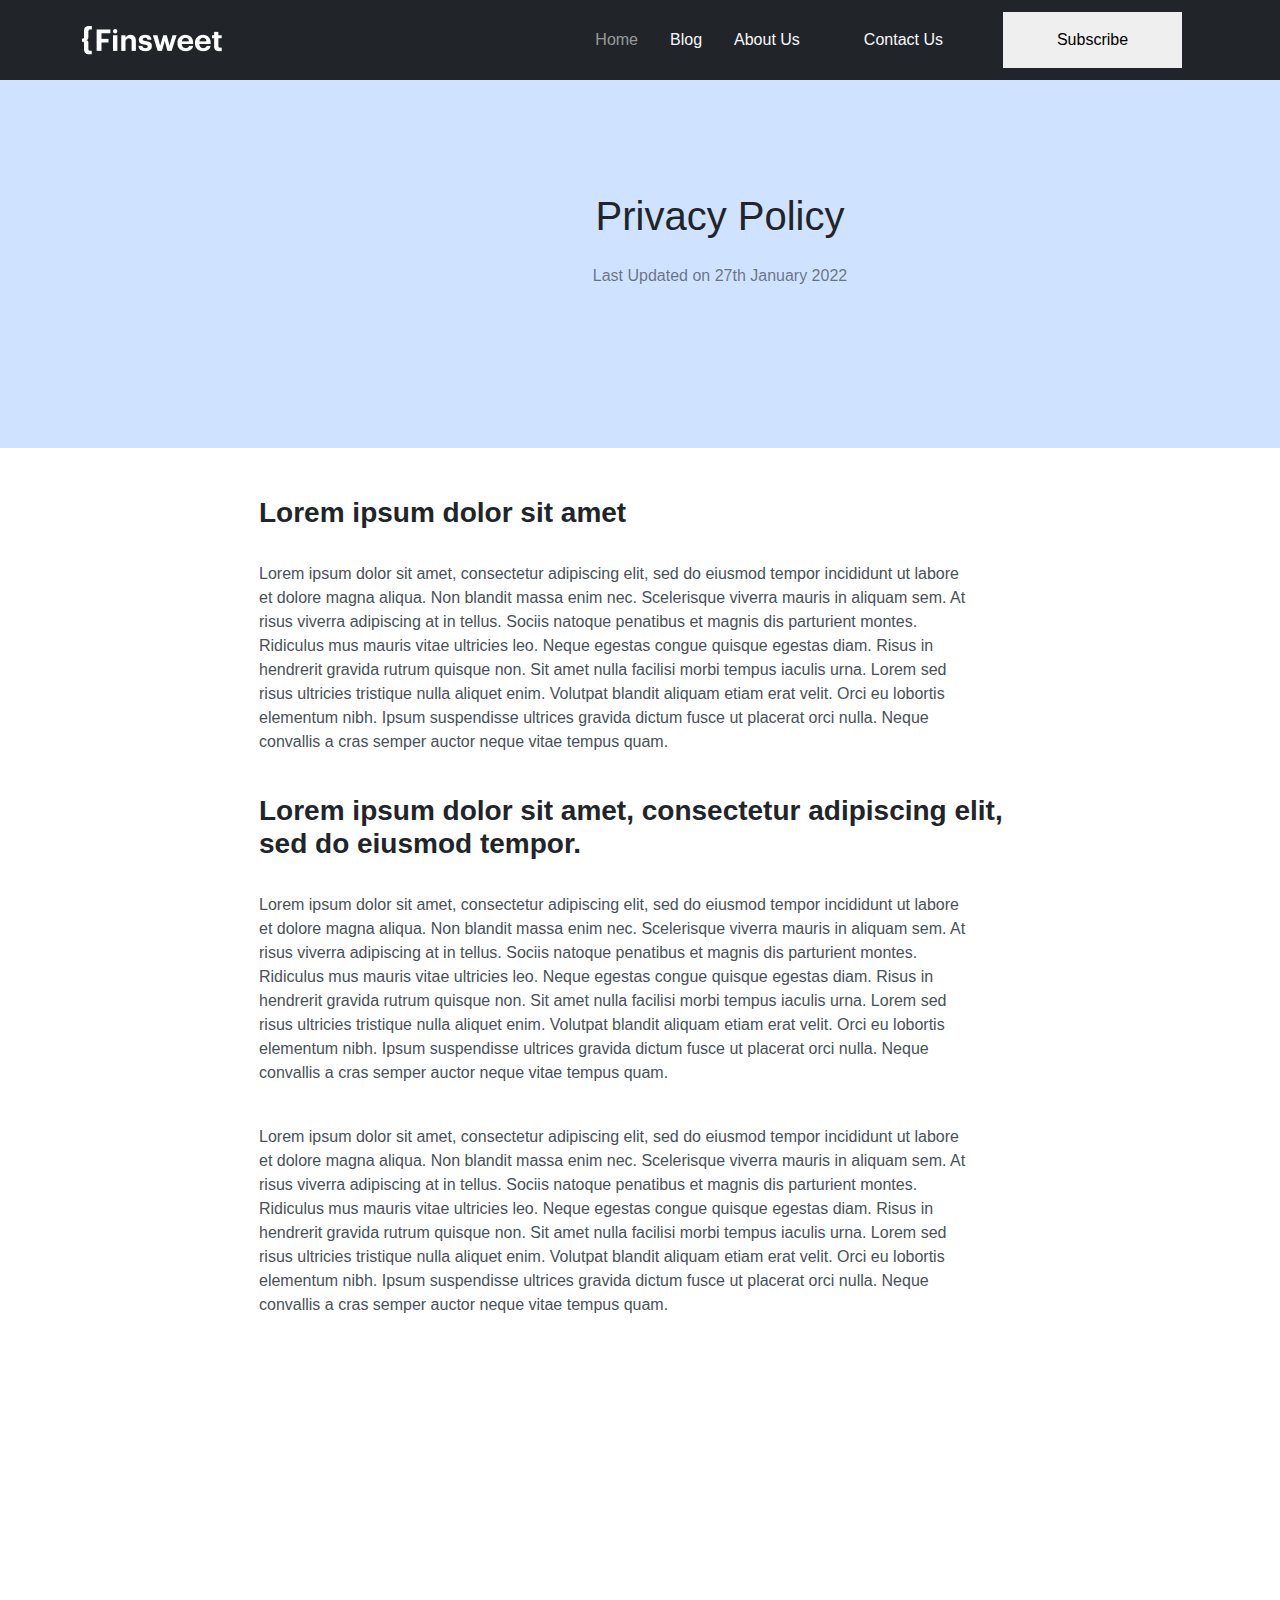
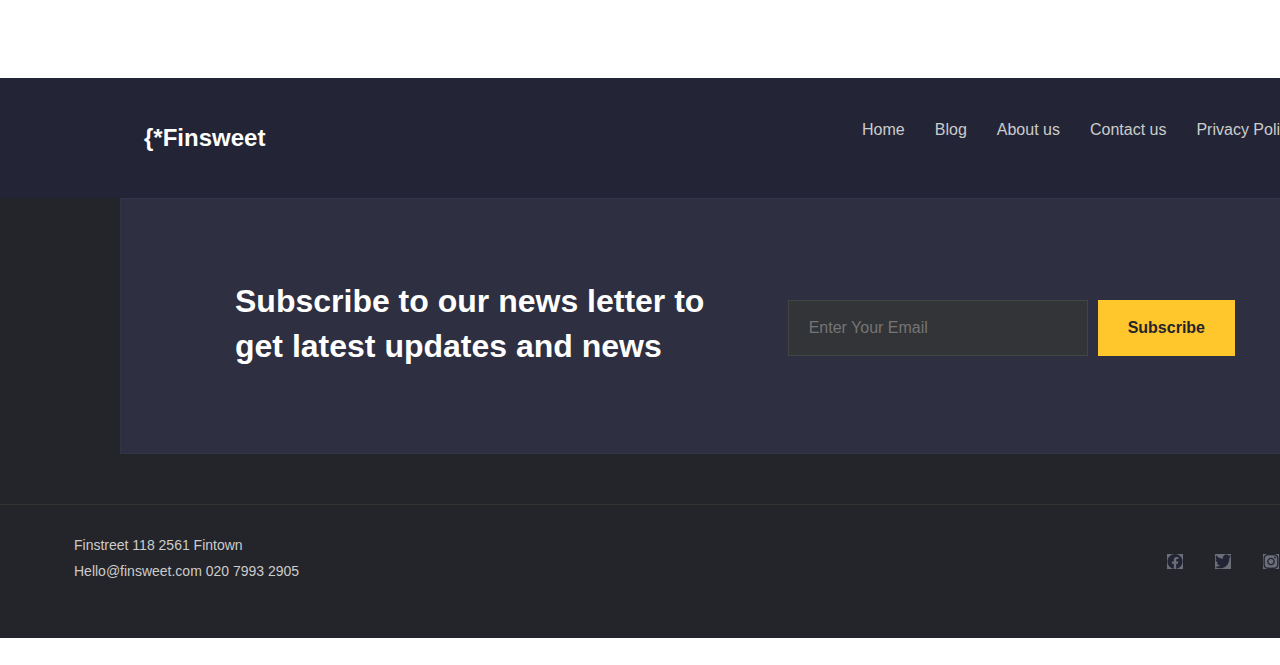
<file: html/privacy.html>
<!DOCTYPE html>
<html lang="en">
<head>
    <meta charset="UTF-8">
    <meta name="viewport" content="width=device-width, initial-scale=1.0">
    <link rel="stylesheet" href="../assests/styles/bootstrap.min.css">
    <link rel="stylesheet" href="../assests/styles/style.css">
    <title>About-Us</title>
</head>

<body class="bg-white ">
    <section class="Home  hero-section ">
        <nav class="navbar navbar-expand-lg  navbar-dark bg-dark fixed-top ">
            <div class="container ">
                <img src="../assests/images/png/Logo.png" alt="">
                <div class="d-flex ms-auto">
                    <ul class="navbar-nav d-flex flex-row align-items-center">
                        <li class="nav-item me-3">
                            <a class="nav-link text-decoration-none" href="index.html">Home</a>
                        </li>
                        <li class="nav-item me-3">
                            <a class="nav-link text-decoration-none text-light" href="blog.html">Blog</a>
                        </li>
                        <li class="nav-item me-5 d-flex">
                            <a class="nav-link text-decoration-none   text-light" href="about-us.html">About Us </a>
                        </li>
                        <li class="nav-item me-5 d-flex">
                            <a class="nav-link text-decoration-none me-1  text-light" href="contact.html">Contact Us</a>
                        </li>
                        <li class="nav-item me-3">
                            <button>Subscribe</button>
                        </li>
                    </ul>
                </div>
            </div>
        </nav>
    </section>
      <div style="width: 1440px; height: 400px;" class=" ms-auto me-auto my-5 bg-primary-subtle d-flex flex-column justify-content-center align-items-center gap-3">
   <div class=" d-flex flex-column justify-content-center align-items-center gap-3">
         <h1>Privacy Policy</h1>
         <p class="text-black-50">Last Updated  on 27th January 2022</p>  
</div> 
  </div>
 <div style="width: 786px; height: 1032px;" class=" container my-5 flex-column justify-content-center align-items-center gap-2">
    <h2 class="fw-bold fs-3 ">Lorem ipsum dolor sit amet</h2><br>
    <p class="fs-6 text-dark-emphasis">Lorem ipsum dolor sit amet, consectetur adipiscing elit, sed do eiusmod tempor incididunt ut labore <br>
         et dolore magna aliqua. Non blandit massa enim nec. Scelerisque viverra mauris in aliquam sem. At <br>
         risus viverra adipiscing at in tellus. Sociis natoque penatibus et magnis dis parturient montes. <br>
          Ridiculus mus mauris vitae ultricies leo. Neque egestas congue quisque egestas diam. Risus in <br>
          hendrerit gravida rutrum quisque non. Sit amet nulla facilisi morbi tempus iaculis urna. Lorem sed <br>
           risus ultricies tristique nulla aliquet enim. Volutpat blandit aliquam etiam erat velit. Orci eu lobortis <br>
            elementum nibh. Ipsum suspendisse ultrices gravida dictum fusce ut placerat orci nulla. Neque <br> 
            convallis a cras semper auctor neque vitae tempus quam.</p><br>
    <h3 class="fw-bold fs-3">Lorem ipsum dolor sit amet, consectetur adipiscing elit, sed do eiusmod tempor.</h3><br>
    <p class="fs-6 text-dark-emphasis">Lorem ipsum dolor sit amet, consectetur adipiscing elit, sed do eiusmod tempor incididunt ut labore <br>
         et dolore magna aliqua. Non blandit massa enim nec. Scelerisque viverra mauris in aliquam sem. At <br>
         risus viverra adipiscing at in tellus. Sociis natoque penatibus et magnis dis parturient montes. <br>
          Ridiculus mus mauris vitae ultricies leo. Neque egestas congue quisque egestas diam. Risus in <br>
          hendrerit gravida rutrum quisque non. Sit amet nulla facilisi morbi tempus iaculis urna. Lorem sed <br>
           risus ultricies tristique nulla aliquet enim. Volutpat blandit aliquam etiam erat velit. Orci eu lobortis <br>
            elementum nibh. Ipsum suspendisse ultrices gravida dictum fusce ut placerat orci nulla. Neque <br> 
            convallis a cras semper auctor neque vitae tempus quam.</p><br>
    <p class="fs-6 text-dark-emphasis">Lorem ipsum dolor sit amet, consectetur adipiscing elit, sed do eiusmod tempor incididunt ut labore <br>
         et dolore magna aliqua. Non blandit massa enim nec. Scelerisque viverra mauris in aliquam sem. At <br>
         risus viverra adipiscing at in tellus. Sociis natoque penatibus et magnis dis parturient montes. <br>
          Ridiculus mus mauris vitae ultricies leo. Neque egestas congue quisque egestas diam. Risus in <br>
          hendrerit gravida rutrum quisque non. Sit amet nulla facilisi morbi tempus iaculis urna. Lorem sed <br>
           risus ultricies tristique nulla aliquet enim. Volutpat blandit aliquam etiam erat velit. Orci eu lobortis <br>
            elementum nibh. Ipsum suspendisse ultrices gravida dictum fusce ut placerat orci nulla. Neque <br> 
            convallis a cras semper auctor neque vitae tempus quam.</p><br>
</div>
<div class="dark-section-wrapper ">
            <header class="header-container">
                <nav class="navbar">
                    <div class="logo">
                        {*Finsweet
                    </div>
                    <ul class="nav-links">
                        <li><a href="#">Home</a></li>
                        <li><a href="#">Blog</a></li>
                        <li><a href="#">About us</a></li>
                        <li><a href="#">Contact us</a></li>
                        <li><a href="#">Privacy Policy</a></li>
                    </ul>
                </nav>
            </header>
            <main class="subscription-section">
                <div class="subscription-content">
                    <h1 class="subscription-title">
                        Subscribe to our news letter to get latest updates and news
                    </h1>
                    <div class="subscription-form">
                        <input type="email" placeholder="Enter Your Email">
                        <button class="subscribe-button">Subscribe</button>
                    </div>
                </div>
            </main>
            <footer class="footer-container">
                <div class="footer-info">
                    <p>Finstreet 118 2561 Fintown</p>
                    <p>Hello@finsweet.com 020 7993 2905</p>
                </div>
                <div class="footer-social d-flex gap-5 ">
                    <div><img width="16px" height="15px" src="../assests/images/svg/face.svg" alt=""></div>
                    <div><img width="16px" height="15px" src="../assests/images/svg/twetet.svg" alt=""> </div>
                    <div><img width="16px" height="15px" src="../assests/images/svg/instgram.svg" alt=""> </div>
                    <div><img width="16px" height="15px" src="../assests/images/svg/in.svg" alt=""></div>
                </div>
     </footer>
    <br><br>
</body>
<script src="../assests/js/bootstrap.min.js"></script>
</file>
<file: assests/styles/style.css>
* {
    margin: 0;
    padding: 0;
    border: 0;
    outline: 0;
    box-sizing: border-box;
}
body {
    font-family:sans-serif ;
}

.navbar {
    height: 80px;

    button {
        width: 179px;
        height: 56px;
    }
}
.page1 {
    width: 100%;
    height: calc(100svh - 5px) ;
    background-image: url(../images/png/man-in-black-.png);
    background-size:cover;
    background-position:right;
    background-repeat: no-repeat;
    position: absolute;
    top:0;
    left: 0;
     background-color: rgba(0, 0, 0, 0.5);
     z-index: 0;
    
    .startup {
        width: 804px;
        height: 400px;
        color: white;
        margin-left: 100px;

        h3 {
            margin-top: 230px;
            width: 222px;
            height: 20px;
            font-size: 26px;
            box-shadow: 0 ,  4 , 4 , 0 , #000000;
        }

        h1 {
            width: 803px;
            height: 128px;
            font-size: 50px;
        }

        span {
            width: 243px;
            height: 28px;
        }

        p {
            width: 595px;
            height: 56px;
            font-size: 20px;
        }

        button {
            padding: 20px 50px;
            background-color: yellow;
            color: black;
            border-radius: 6px;
        }
    }
}
.page2{
 margin-top: 1200px;
 width: 1282px;
 height:804px ;
 margin-left: auto;
 margin-right: auto;


.left-side {
    width: 733px;
    height: 804px;
    margin-left: 50px;
    border: 1px solid lavenderblush;

    h2 {
        margin-top: 64px;
    }

    span {
        color: rgba(128, 128, 128, 0.539);
    }

    button {
        width: 205px;
        height: 56px;
        color: black;
        border-radius: 6px;
    }
}

.right-side {
    width: 517px;
    height: 834px;

    h2 {
        margin-top: 64px;
        margin-left: 50px;

        a {
            text-spacing-trim: space-first;
            font-size: 10px;
        }
    }

    label {
        padding-top: 8px;
        margin-left: 70px;
        font-size: 16px;
        color: darkgray;
    }

    p {
        width: 369px;
        height: 96px;
        margin-left: 70px;
        font-size: 26px;
    }
}}
.color-bar{
    margin-top: 80px;
.yellow-strip{
    width: 550px;
    height: 23px;
    margin-left: 500px;
}

.blue-strip {
    margin-right: -70px;
    width: 282px;
    height: 23px;
}}

.about-us {
    width: 1280px;
    height: 500px;
    background-color: rgb(233, 233, 236);
    margin-right: 300px;
    margin-left: 50px;

    .side1 {
        width: 515px;
        height: 308px;
        padding-left: 50px;
        margin-top: 107px;
        margin-right: 61px;

        h6 {
            width: 104px;
            height: 20px;
            font-size: 18px;
        }

        p {
            width: 420px;
            height: 144px;
            font-size: 28px;
        }

        span {
            margin-top: -50px;
            width: 515px;
            height: 56px;
        }

        a {
            margin-top: 30px;
            font-size: medium;
            text-decoration: none;
            
        }
    }

    .side2 {
        width: 516px;
        height: 248px;
        margin-top: 107px;
        margin-right: 30px;

        h6 {
            width: 104px;
            height: 20px;
            font-size: 18px;
        }

        p {
            width: 481px;
            height: 80px;
            font-size: 28px;
        }

        span {
            width: 400px;
            height: 56px;
        }
    }
}

.catalog {
    margin-left: auto;
    margin-right: auto;
    width: 1280px;
    height: 324px;
    margin-top: 750px;

    div {
        div {
            width: 296px;
            height: 228px;
            border: 1px solid rgb(222, 215, 215);
        }
    }
}

.picture {
    position: relative;
    width: 1280px;
    height: 705px;
    margin-left: auto;
    margin-right: auto;
    margin-top: 50px;

    .s-right {
        width: 706px;
        height: 584px;
        position: absolute;
        left: 550px;
        top: 122px;
        padding: 75px;
        background-color: #ffffff;

        h5 {
            width: 189px;
            height: 20px;
            margin-left: 70px;
        }

        p {
            width: 546px;
            height: 192px;
            font-size: 40px;

        }

        span {
            margin-top: -50px;
            width: 546px;
            height: 84px;
        }

        button {
            width: 270px;
            height: 56px;
            background-color: #FFD050;

        }
    }
}

.pict {
    margin-top: -30px;
    width: 1280px;
    height: 420px;
    margin-left: auto;
    margin-right: auto;

    .item {
        width: 296px;
        height: 324px;
    }
}

.logoo {
    width: 1237px;
    height: 52px;
    margin-top: 100px;
    margin-left: auto;
    margin-right: auto;
}
.testimonial-section{
    width: 1280px;
    height: 464px;
    margin-left: auto;
    margin-right: auto;
}
.custom-bg-light {    
    background-color: #f7f5f2; 
}
.testimonial-title {
    line-height: 1.1;
}
.author-img {
    width: 50px;
    height: 50px;
    object-fit: cover; 
}
.arrow-btn {
    width: 40px;
    height: 40px;
    padding: 0;
    font-size: 1.2rem;
    line-height: 1; 
}

.join {
    margin-top: 120px;
    width: 414px;
    height: 256px;
    margin-left: auto;
    margin-right: auto;

    h3 {
        width: 414px;
        height: 96px;
        font-size: 28px;
    }

    span {
        width: 405px;
        height: 56px;
        margin-top: -30px;
        color: lightgray;
    }

    button {
        width: 174px;
        height: 56px;
        text-align: center;
    }
}



.dark-section-wrapper{
    width:1440px;
    height: 560px;
    margin-left: auto;
    margin-right: auto;
    margin-top: 150px;
}
.page-content {
    min-height: 100vh; 
    padding: 50px 10%;
    text-align: center;
    background-color: #ffffff;
}
.page-content h1 { margin-bottom: 20px; }
.page-content p { line-height: 1.6; }
.dark-section-wrapper {
    background-color: #24252A; 
    color: #ffffff;
} 
.header-container {
    background-color: #232536; 
    padding: 20px 10%; 
}
.navbar {
    display: flex;
    justify-content: space-between;
    align-items: center;
}
.logo {
    font-size: 24px;
    font-weight: bold;
    color: #ffffff;
}
.nav-links {
    list-style: none;
    display: flex;
    gap: 30px;
}
.nav-links a {
    text-decoration: none;
    color: #cccccc;
    font-size: 16px;
    transition: color 0.3s;
}
.nav-links a:hover {
    color: #ffffff;
}
.subscription-section {
    width: 1200px;
    height: 256px;
    margin-left: auto;
    margin-right: auto;
    background-color: #383b567f; 
    padding: 80px 10%;
    text-align: left;
     border: 1px solid #383b567f;
     margin-bottom: 50px;
}

.subscription-content {
    display: flex;
    justify-content: space-between;
    align-items: center;
    max-width: 1280px;
    margin: 0 auto;
   
}

.subscription-title {
    font-size: 32px;
    font-weight: bold;
    line-height: 1.4;
    max-width: 570px;
    padding-right: 30px;
    margin-left: -30px;
}

.subscription-form {
    display: flex;
    gap: 10px;
    margin-right: -60px;
}

.subscription-form input[type="email"] {
    padding: 15px 20px;
    border: 1px solid #444;
    background-color: #333438;
    color: #ffffff;
    font-size: 16px;
    width: 300px;
}

.subscribe-button {
    padding: 15px 30px;
    background-color: #FFC72C;
    color: #24252A;
    border: none;
    font-size: 16px;
    font-weight: bold;
    cursor: pointer;
    transition: background-color 0.3s;
}

.subscribe-button:hover {
    background-color: #ffda66;
}
.footer-container {
    background-color: #24252A; 
    padding: 30px 10%;
    display: flex;
    justify-content: space-between;
    align-items: center;
    border-top: 1px solid #333;
}
.footer-info p {
    color: #cccccc;
    font-size: 14px;
    margin-bottom: 5px;
    margin-left: -70px;
}

.footer-social img {
    background-color: #6D6E76;
    margin-left: 15px;
    margin-right: -90px;
}
.featured{
  
    margin-top: 100px;
    height: 519px;
   
    h5{
        width: 167px;
        height: 20px;
        font-size: 16px;
    }
    p{
        font-size: 32px;
        width: 590px;
        height: 96px;

    }
    label{
        width: 202px;
        height: 20px;
        font-size: 16px;
    }
    span{
        width: 590px;
        height: 56px;
        font-size: 14px;
        color: rgb(175, 164, 164);
    }
    button{
        width: 205px;
        height: 56px;
    }
    
}
.allpost{
    width: 1147px;
    height: 1846px;
    div{
        padding-left: 40px;
        lighting-color: aquamarine;
        
        h5{
            color: #592EA9;
            font-size: 16px;
            padding-top: 70px;
        }
        p{
            font-size: 32px;
            color: #000000;
            
        }
    }
}
.prev-next{
    margin-left: auto;
    margin-right: auto;
    margin-top: -150px;
    width: 190px;
    height: 40px;
    a{
        text-decoration: none;
        font-size: 28px;
    }
}
.androw{
    width: 768px;
    height: 282px;
    margin-left: auto;
    margin-right: auto;
    margin-top: 100px;   
}
 
.hero-image-placeholder {
    width: 1280px;
    height: 400px;
    background-image: url(../images/png/friends.png);
    background-color: rgba(0, 0, 0, 0.1); 
    background-size: cover;
    background-position: center;
    position: relative; 
    box-shadow: 0 10px 20px rgba(0, 0, 0, 0.1);
    margin-left:600px ;

}
.about-box {
    background-color: #ffffffff;
    padding: 40px;
    box-shadow: 0 10px 20px rgba(0,0,0,0.1);
    margin-bottom:-5px;
    margin-left: -200px;
    margin-right: 1000px;
    margin-top: 10px;
    max-width: 524px;
    height: 200px;
    position: relative;
    transform: translate(50%,50%);
    z-index: 30;
}

.stats-overlay {
    margin-left: 140px;
    height: 156px;
    position: absolute;
    bottom: 0;
    left: 0;
    right: 0;
    transform: translateY(-10%); 
   
}
.stats-box {
    background-color:#FFD050;
    color: rgb(30, 19, 19);
}
.stats-box h3 {
    font-size: 2rem;
    font-weight: 700;
}
.stats-box p {
    font-size: 0.85rem;
    font-weight: 500;
    opacity: 0.9;
}
.pargraph1 {
    width: 1280px;
    height: 441px;
    background-color: rgba(236, 234, 234, 0.858);
    margin-left: 50px;
    margin-right: auto;
    padding:15px;
}
.hands{
    width:1280px;
    height:480px ;
  
    background-color: #ffffff;
    .left-so{
        padding: 5px;
        width: 519px;
        height: 316px;
        margin-right: auto;
        margin-left: auto;
      
        p{
            font-size: 22px;
        }
        span{
            font-size: 16px;
        }
        
    }
}
.friends11{
    width: 1207px;
    height: 517px;
    margin-top: 50px;
    margin-left: auto;
    margin-right: auto;
    .friend-left{
        position: relative;
        .circl{
            position: absolute;
            top:388px;
            left: 130px;
        }

    }
    .friend-right{
        margin-top: 50px;
        width: 519px;
        height: 316px;
        background-color: white;
        padding: 30px;
    }
}
.buseness{
    width: 1440px;
    height: 384;
    margin-right: auto;
    margin-left: auto;
    margin-top: 100px;
    background-color: #F4F0F8;
    text-align: center;
   
   
    h2{
        width: 700px;
        height: 64px;
        font-size: 60px;
        margin-left: 100px;
        padding-top: 100px;
        padding-right: 50px;
        padding-left: 50px;
        color: #000000;
         text-align: center;
    }
    span{
        width: 800px;
        height:348px ;
        margin-left: 200px;
        margin-right: 130px;
        padding-top: 50px;
        padding-right: 50px;
        padding-left: 50px;
        margin-top: 50px;
        font-size: 16px;
        color:lightgray;
        
    }
    a{
        margin-left: 200px;
        margin-right: 130px;
        margin-top: -250px;
        padding-right: 50px;
        padding-left: 50px;
        padding-top: 20px;
        padding-bottom: 50px;
        color: #24252A;
        text-decoration: none;
        font-size: 24px;
       
    }
}
.business-woman{
    width: 1282px;
    height: 1344px;
    margin-top: 150px;
    .left-item{
        margin-left: 70px;
        margin-bottom: 10px;
    }
    .right-item{
        width: 298px;
        height: 840px;
        margin-left: 1000px;
        margin-top:-1300px ;
        h3{
            margin-top: 50px;
            bottom: 50px;
        }
    .alltags{
    
     margin-top: 30px;
    background-color: #ffffff;
    display: grid;
    grid-template-columns: 1fr 1fr;
    grid-template-rows: 1fr 1fr 1fr ;
    row-gap:5px;
    .it1{
        width: 133px;
        height: 48px;
        grid-column: 1;
        grid-row: 1 ;
        border: 1px solid grey;
        border-radius: 50px;
        background-color: #ffffff;
    }
    .it2{
        width: 149px;
        height: 48px;
        margin-left: -30px;
        grid-column: 2 ;
        grid-row: 1 ;
        border: 1px solid grey;
        border-radius: 50px;
        background-color: #ffffff;
    }
    .it3{
        width: 101px;
        height: 48px;
        grid-column: 1 ;
        grid-row: 2 ;
        border: 1px solid grey;
        border-radius: 50px;
        background-color: #ffffff;
    }
    .it4{
        width: 181px;
        height: 48px;
        margin-left: -60px;
        grid-column: 2 ;
        grid-row: 2 ;
        border: 1px solid grey;
        border-radius: 50px;
        background-color: #ffffff;
    }
    .it5{
        width: 178px;
        height: 48px;
        grid-column: 1 ;
        grid-row: 3 ;
        border: 1px solid grey;
        border-radius: 50px;
        background-color: #ffffff;
    }
    .it6{
        width: 104px;
        height: 48px;
        margin-left: 10px;
        grid-column: 2 ;
        grid-row: 3 ;
        border: 1px solid grey;
        border-radius: 50px;
        background-color: #ffffff;
    }
}   
    }
}
.reg{
    input{
        width: 768px;
        height: 70px;
        border: 1px solid blanchedalmond;
        text-align: start;
        padding-left: 15px;
    }
}
.contact-form .form-control,
.contact-form .form-select {
    border: 1px solid  #ced4da ;
    border-radius: 0;
    padding-left: 0; 
}
.send-message-btn {
    background-color: #ffc107; 
    border-color: #ffc107;
    color: #333; 
}

.send-message-btn:hover {
    background-color: #e0a800; 
    border-color: #e0a800;
}

.contact-info p {
    margin-bottom: 0.5rem; 

image-background img {
    width: 100%; 
    height: auto;
    display: block; 
}

.content-box {
    background-color: white;
    padding: 40px; 
    margin-top: -100px; 
    position: relative; 
    z-index: 10; 
    box-shadow: 0 10px 20px rgba(0,0,0,0.1); 
}

.stats-bar {
    position: absolute; 
    bottom: 0;
    width: 100%; 
    background-color: rgba(50, 50, 150, 0.8); 
    z-index: 15;
}}
</file>
